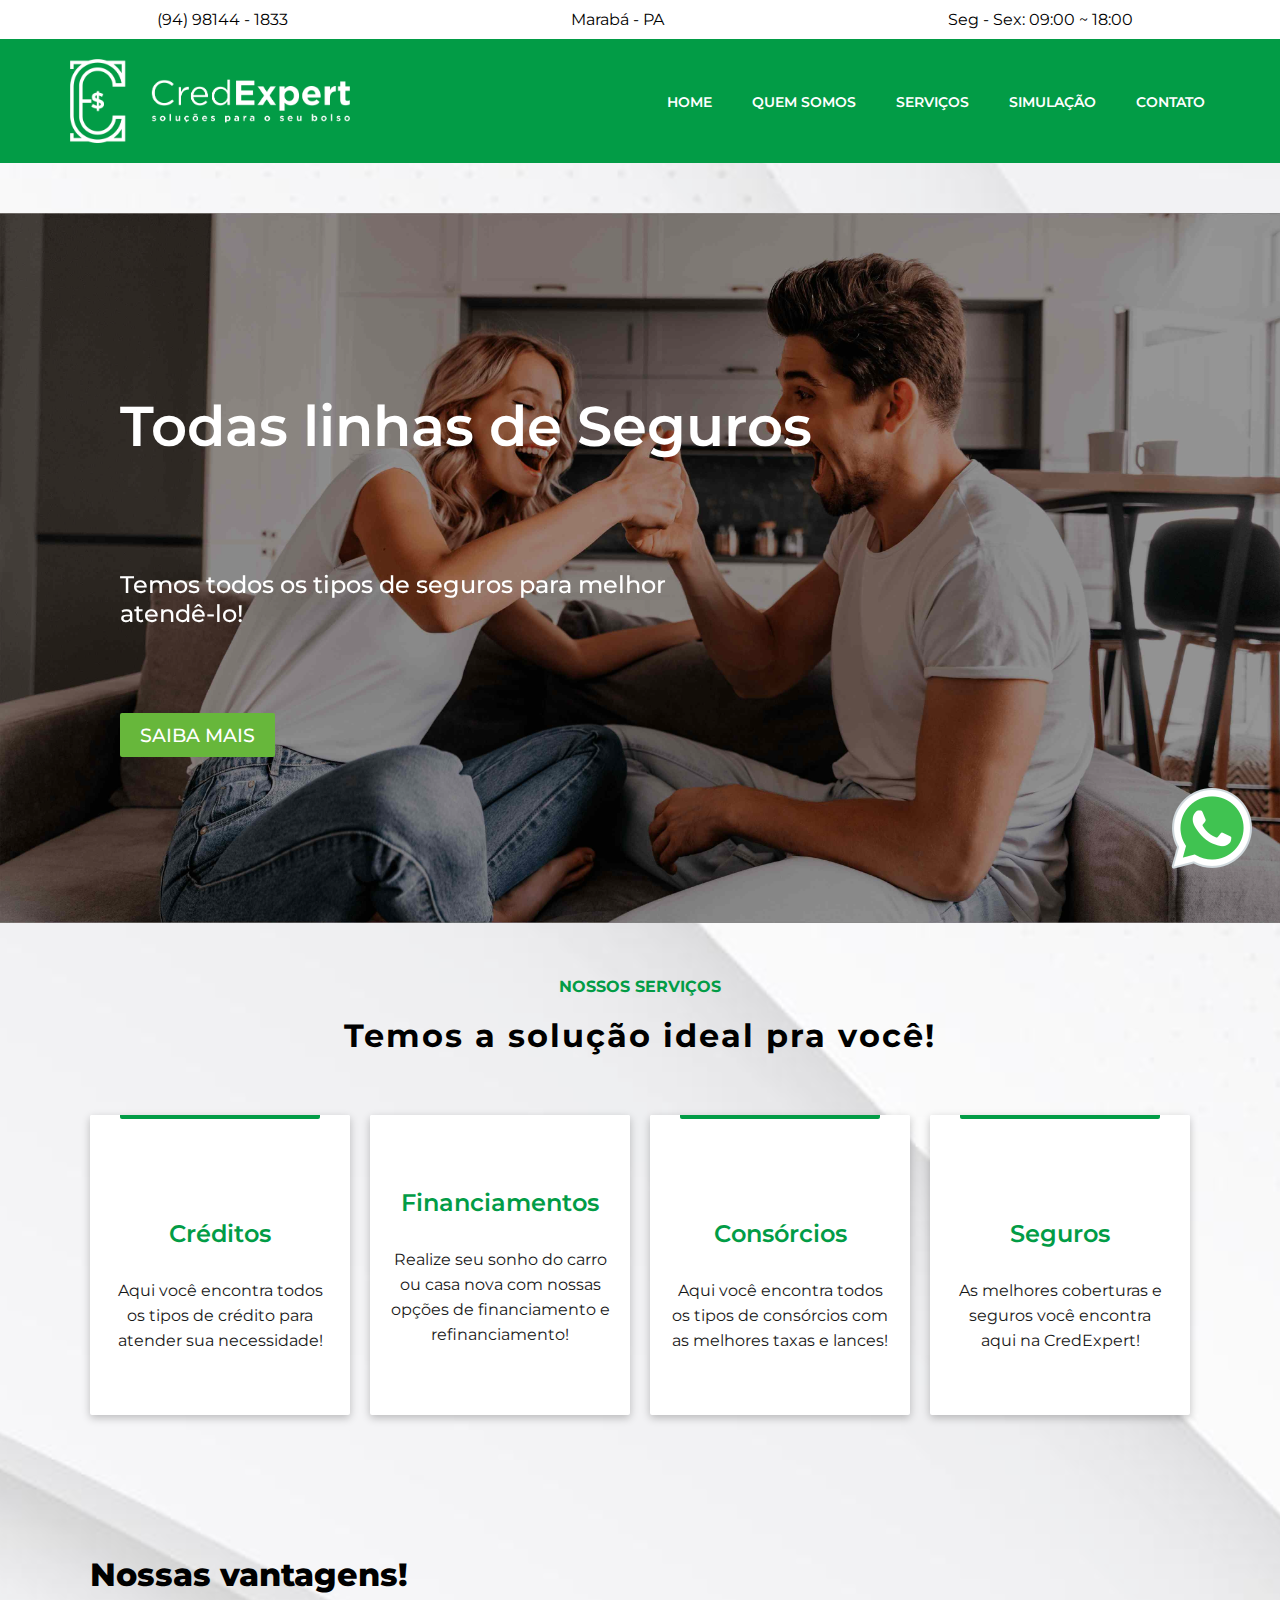
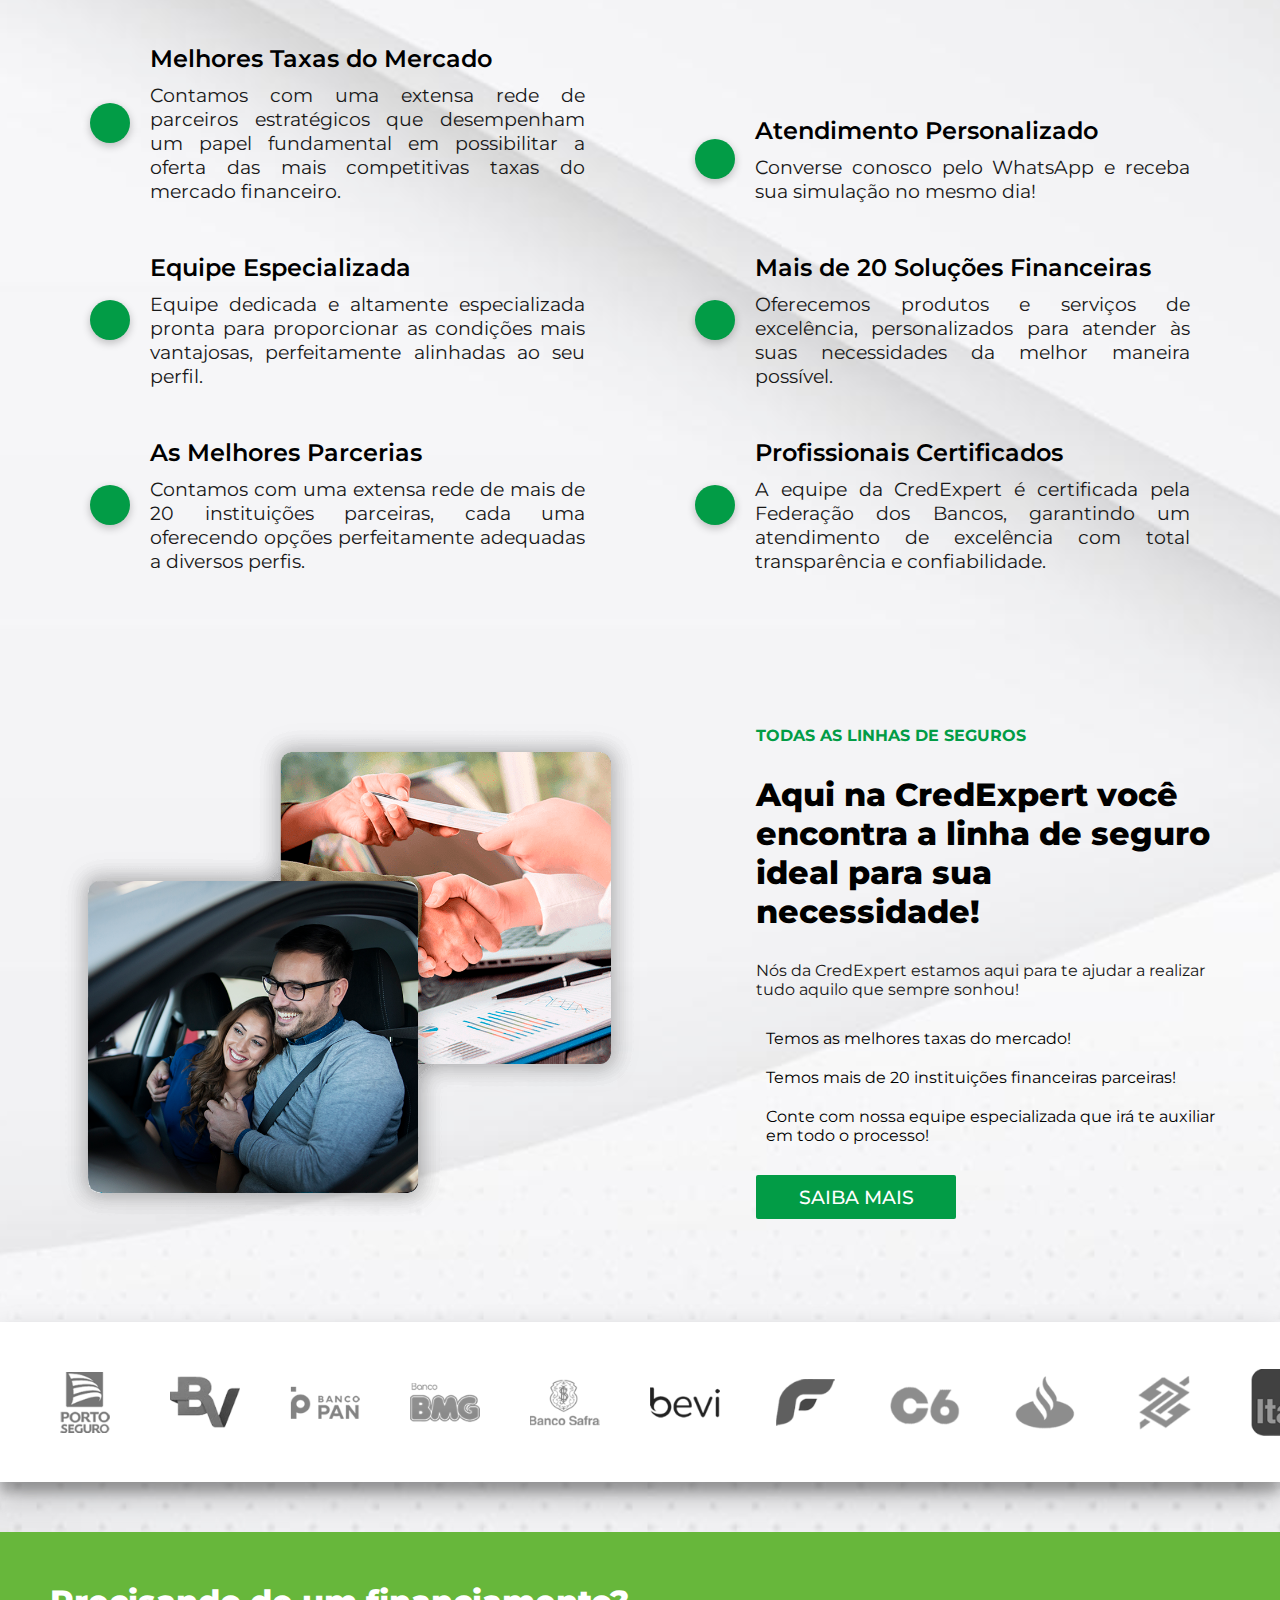
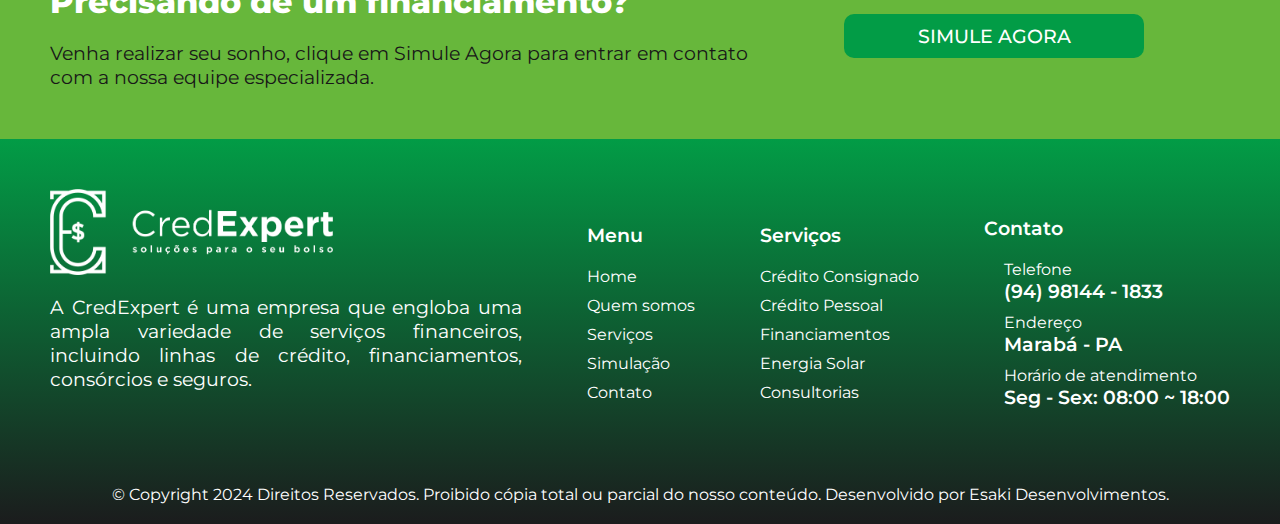
<file: index.html>
<!DOCTYPE html>
<html lang="pt-br">

<head>
    <meta charset="UTF-8">
    <meta name="viewport" content="width=device-width, initial-scale=1.0">
    <link rel="stylesheet" href="https://cdnjs.cloudflare.com/ajax/libs/font-awesome/6.4.2/css/all.min.css"
        integrity="sha512-z3gLpd7yknf1YoNbCzqRKc4qyor8gaKU1qmn+CShxbuBusANI9QpRohGBreCFkKxLhei6S9CQXFEbbKuqLg0DA=="
        crossorigin="anonymous" referrerpolicy="no-referrer" />
    <link rel="preconnect" href="https://fonts.googleapis.com">
    <link rel="preconnect" href="https://fonts.gstatic.com" crossorigin>
    <link rel="shortcut icon" href="assets/apple-touch-icon.png" type="image/x-icon">
    <link href="https://fonts.googleapis.com/css2?family=Montserrat:wght@300;400;500;600;700&display=swap"
        rel="stylesheet">
    <link rel="stylesheet" href="style.css">
    <title>CredExpert - Home</title>
</head>

<body>
    <header class="header header__home">
        <div class="info">
            <div class="informacoes telefone">
                <i class="fa-solid fa-phone"></i>
                <div class="info-content">
                    <span>(94) 98144 - 1833</span>

                </div>
            </div>
            <div class="informacoes endereco">
                <i class="fa-solid fa-location-dot"></i>
                <div class="info-content">
                    <span>Marabá - PA</span>
                </div>
            </div>
            <div class="informacoes horario">
                <i class="fa-solid fa-clock"></i>
                <div class=info-content>
                    <span>Seg - Sex: 09:00 ~ 18:00</span>
                </div>
            </div>
        </div>
        <section class="header__all">
            <div class="header__all-first">
                <div class="menu">
                    <img class="banner" id="logo" src="assets/logo Exp H branco.png" alt="Logo CredExpert">
                    <img id="logomb" src="assets/logo Exp H branco.png" alt="Logo CredExpert">
                    <i id="menu-icon" class="fa-solid fa-bars"></i>
                </div>
                <div class="header__all-second">
                    <ul>
                        <li><a href="index.html">Home</a></li>
                        <li><a href="sobreNos.html">Quem somos</a></li>
                        <li><a href="servicos.html">Serviços</a></li>
                        <li><a href="simulacao.html">Simulação</a></li>
                        <li><a href="contato.html">Contato</a></li>
                    </ul>
                </div>
            </div>

            <div class="menu__bar" id="menu__bar">
                <ul class="menu__bar-content">
                    <i class="fa-solid fa-x" id="close-btn"></i>
                    <li><a href="index.html">Home</a></li>
                    <li><a href="sobreNos.html">Quem somos</a></li>
                    <li><a href="servicos.html">Serviços</a></li>
                    <li><a href="simulacao.html">Simulação</a></li>
                    <li><a href="contato.html">Contato</a></li>
                </ul>
            </div>
        </section>
    </header>

    <main>
        <a id="wpp-btn" href="https://wa.me/94981441833"><img src="assets/wpp-btn.png" alt="botão Whatsapp"></a>
        <a id="wpp-btn-mobile" href="https://wa.me/94981441833"><img src="assets/wpp-btn-mobile.png" alt="botão Whatsapp"></a>
        <div class="carousel-container">
            <div class="carousel">
                <div class="carousel-slide">
                    <h2 id="h2-banner1">Todas linhas de Seguros</h2>
                    <p id="p-banner1">Temos todos os tipos de seguros para melhor atendê-lo!
                    </p>
                    <a href="simulacao.html">Saiba Mais</a>
                    <img src="assets/Banner 1.jpg" alt="Imagem 1">
                </div>
                <div class="carousel-slide">
                    <h2>Consórcios</h2>
                    <p>Temos os melhores consórcios pra realizar o seu sonho!</p>
                    <a href="simulacao.html">Saiba Mais</a>
                    <img src="assets/Banner 2.jpg" alt="Imagem 2">
                </div>
                <div class="carousel-slide">
                    <h2>Crédito Consignado!</h2>
                    <p>Aqui na CredExpert você encontra todas as linhas de Crédito Consignado!</p>
                    <a href="simulacao.html">Saiba Mais</a>
                    <img src="assets/Banner 3.jpg" alt="Imagem 2">
                </div>
            </div>

            <div class="carousel-container-btns">
                <button id="prev-button"><i class="fa-solid fa-angle-left"></i></button>
                <button id="next-button"><i class="fa-solid fa-angle-right"></i></button>
            </div>
        </div>



        <section class="first__section">
            <h3>Nossos serviços</h3>
            <h2>Temos a solução ideal pra você!</h2>

            <div class="first__section-container">
                <div class="content" id="content1">
                    <div id="produto1" class="produto">
                        <h3>Linhas de Crédito:</h3>
                        <ul>
                            <li>Pessoal</li>
                            <li>Consignado</li>
                            <li>Empresarial</li>
                            <li>FGTS</li>
                            <li>INSS</li>
                        </ul>
                        <a class="produto-btn" href="simulacao.html">Saber mais</a>
                        <i class="fa-solid fa-sack-dollar"></i>
                        <span>Créditos</span>
                        <p>Aqui você encontra todos os tipos de crédito para atender sua necessidade!</p>
                        
                    </div>
                </div>

                <div class="content" id="content2">

                    <div id="produto2" class="produto">
                        <h3>Linhas de Financiamento:</h3>
                        <ul>
                            <li>Veicular</li>
                            <li>Imobiliário</li>
                        </ul>
                        <a class="produto-btn" href="simulacao.html">Saber mais</a>
                        <i class="fa-solid fa-house"></i>
                        <span>Financiamentos</span>
                        <p>Realize seu sonho do carro ou casa nova com nossas opções de financiamento e refinanciamento!
                        </p>
                    </div>
                </div>

                <div class="content" id="content3">
                    <div id="produto3" class="produto">
                        <h3>Linhas de Consórcio:</h3>
                        <ul>
                            <li>Veicular</li>
                            <li>Imobiliário</li>
                            <li>Cirurgias</li>
                            <li>Serviços</li>
                            <li>Festas</li>
                        </ul>
                        <a class="produto-btn" href="simulacao.html">Saber mais</a>
                        <i class="fa-solid fa-money-check-dollar"></i>
                        <span>Consórcios</span>
                        <p>Aqui você encontra todos os tipos de consórcios com as melhores taxas e lances! </p>
                    </div>
                </div>

                <div class="content" id="content4">
                    <div id="produto4" class="produto">
                        <h3>Linhas de Seguros:</h3>
                        <ul>
                            <li>Veicular</li>
                            <li>Imobiliário</li>
                            <li>Viagem</li>
                            <li>Empresairal</li>
                            <li>Etc.</li>
                        </ul>
                        <a class="produto-btn" href="simulacao.html">Saber mais</a>
                        <i class="fa-solid fa-lock"></i>
                        <span>Seguros</span>
                        <p>As melhores coberturas e seguros você encontra aqui na CredExpert! </p>
                    </div>
                </div>
            </div>
        </section>

        <section class="fourth__section">
            <div class="fourth__section-content">
                <h2>Nossas vantagens!</h2>
                <div class="fourth__section-content-itens">
                    <i class="fa-solid fa-star"></i>
                    <div class="itens-content">
                        <h3>Melhores Taxas do Mercado</h3>
                        <p>Contamos com uma extensa rede de parceiros estratégicos que desempenham um papel fundamental
                            em possibilitar a oferta das mais competitivas taxas do mercado financeiro.</p>
                    </div>
                </div>
                <div class="fourth__section-content-itens">
                    <i class="fa-solid fa-headset"></i>
                    <div class="itens-content">
                        <h3>Equipe Especializada</h3>
                        <p>Equipe dedicada e altamente especializada pronta para proporcionar as condições mais
                            vantajosas, perfeitamente alinhadas ao seu perfil.</p>
                    </div>
                </div>
                <div class="fourth__section-content-itens">
                    <i class="fa-solid fa-rocket"></i>
                    <div class="itens-content">
                        <h3>As Melhores Parcerias</h3>
                        <p>Contamos com uma extensa rede de mais de 20 instituições parceiras, cada uma oferecendo
                            opções perfeitamente adequadas a diversos perfis.</p>
                    </div>
                </div>
            </div>

            <div class="fourth__section-content">
                <div class="fourth__section-content-itens">
                    <i class="fa-solid fa-phone"></i>
                    <div class="itens-content">
                        <h3>Atendimento Personalizado</h3>
                        <p>Converse conosco pelo WhatsApp e receba sua simulação no mesmo dia!</p>
                    </div>
                </div>
                <div class="fourth__section-content-itens">
                    <i class="fa-solid fa-arrow-up-right-dots"></i>
                    <div class="itens-content">
                        <h3>Mais de 20 Soluções Financeiras</h3>
                        <p>Oferecemos produtos e serviços de excelência, personalizados para atender às suas
                            necessidades da melhor maneira possível.</p>
                    </div>
                </div>
                <div class="fourth__section-content-itens">
                    <i class="fa-regular fa-address-card"></i>
                    <div class="itens-content">
                        <h3>Profissionais Certificados</h3>
                        <p>A equipe da CredExpert é certificada pela Federação dos Bancos, garantindo um
                            atendimento de excelência com total transparência e confiabilidade.</p>
                    </div>
                </div>
            </div>
        </section>

        <section class="second__section">
            <img class="second__section-imagem" src="assets/second section imagem.png" alt="">

            <div class="second__section-conteudo">
                <h3>Todas as linhas de Seguros</h3>
                <h2>Aqui na CredExpert você encontra a linha de seguro ideal para sua necessidade! </h2>
                <p>Nós da CredExpert estamos aqui para te ajudar a realizar tudo aquilo que sempre sonhou! </p>
                <ul>
                    <li>
                        <i class="fa-solid fa-trophy"></i>
                        <p>Temos as melhores taxas do mercado!</p>
                    </li>
                    <li>
                        <i class="fa-solid fa-trophy"></i>
                        <p>Temos mais de 20 instituições financeiras parceiras!</p>
                    </li>
                    <li>
                        <i class="fa-solid fa-trophy"></i>
                        <p>Conte com nossa equipe especializada que irá te auxiliar em todo o processo!</p>
                    </li>
                </ul>

                <a href="simulacao.html">Saiba Mais</a>
            </div>
        </section>

        <section class="third__section" id="third">
            <div class="buttons">
                <button id="btnleft"><i class="fa-solid fa-angle-left"></i></button>
                <button id="btnright"><i class="fa-solid fa-angle-right"></i></button>
            </div>

            <div class="third__section-container" id="third__section-container">

                <div class="scroll-container" id="scroll-container">
                    <img src="assets/bancos/porto.png" alt="">
                    <img src="assets/bancos/bv.png" alt="">
                    <img src="assets/bancos/pan.png" alt="">
                    <img src="assets/bancos/bmg.png" alt="">
                    <img src="assets/bancos/safra.png" alt="">
                    <img src="assets/bancos/bevi.png" alt="">
                    <img src="assets/bancos/facta.png" alt="">
                    <img src="assets/bancos/c6.png" alt="">
                    <img src="assets/bancos/santander.png" alt="">
                    <img src="assets/bancos/bradesco.png" alt="">
                    <img src="assets/bancos/itau.png" alt="">
                    <img src="assets/bancos/banrisul.png" alt="">
                    <img src="assets/bancos/mercantil.png" alt="">
                </div>
            </div>
        </section>



        <section class="fifth__section">
            <div class="fifth__section-all">
                <div class="fifth__section-all-content">
                    <h2>Precisando de um financiamento?</h2>
                    <p>Venha realizar seu sonho, clique em Simule Agora para entrar em contato com a nossa equipe
                        especializada.</p>
                </div>
                <div class="fifth__section-all-link"><a href="simulacao.html">Simule agora</a></div>
            </div>
        </section>
    </main>

    <footer id="footer">
        <div class="footer__content">
            <div class="footer__logo">
                <img src="assets/logo Exp H branco.png" alt="Logo CredExpert">
                <p>A CredExpert é uma empresa que engloba uma ampla variedade de serviços financeiros,
                    incluindo
                    linhas de crédito, financiamentos, consórcios e seguros.
                    <br><br>
                </p>
                <div class="icons">
                    <a target="_blank" href="@"><i class="fa-brands fa-instagram"></i></a>
                    <a target="_blank" href="@"><i class="fa-brands fa-facebook"></i></a>
                </div>
            </div>
            <div class="footer__menu footer__itens">
                <span>Menu</span>
                <ul>
                    <li><a href="index.html">Home</a></li>
                    <li><a href="sobreNos.html">Quem somos</a></li>
                    <li><a href="servicos.html">Serviços</a></li>
                    <li><a href="simulacao.html">Simulação</a></li>
                    <li><a href="contato.html">Contato</a></li>
                </ul>
            </div>
            <div class="footer__servicos footer__itens">
                <span>Serviços</span>
                <ul>
                    <li><a href="simulacao.html">Crédito Consignado</a></li>
                    <li><a href="simulacao.html">Crédito Pessoal</a></li>
                    <li><a href="simulacao.html">Financiamentos</a></li>
                    <li><a href="simulacao.html">Energia Solar</a></li>
                    <li><a href="simulacao.html">Consultorias</a></li>
                </ul>
            </div>
            <div class="footer__contato footer__itens">
                <span>Contato</span>
                <ul>
                    <li>
                        <i class="fa-solid fa-phone"></i>
                        <div>
                            <p>Telefone</p>
                            <span>(94) 98144 - 1833</span>
                        </div>
                    </li>
                    <li>
                        <i class="fa-solid fa-location-dot"></i>
                        <div>
                            <p>Endereço</p>
                            <span>Marabá - PA</span>
                        </div>
                    </li>
                    <li>
                        <i class="fa-solid fa-clock"></i>
                        <div>
                            <p>Horário de atendimento</p>
                            <span>Seg - Sex: 08:00 ~ 18:00</span>
                        </div>
                    </li>
                </ul>
            </div>
        </div>

        <span class="copy"> &copy; Copyright 2024 Direitos Reservados. Proibido cópia total ou parcial do nosso
            conteúdo.
            Desenvolvido por Esaki Desenvolvimentos.</span>
    </footer>


    <script src="slide.js"></script>
    <script src="menuBar.js"></script>
    <script src="script.js"></script>
    <script src="firstSection.js"></script>
    <script src="bancos.js"></script>
</body>

</html>
</file>
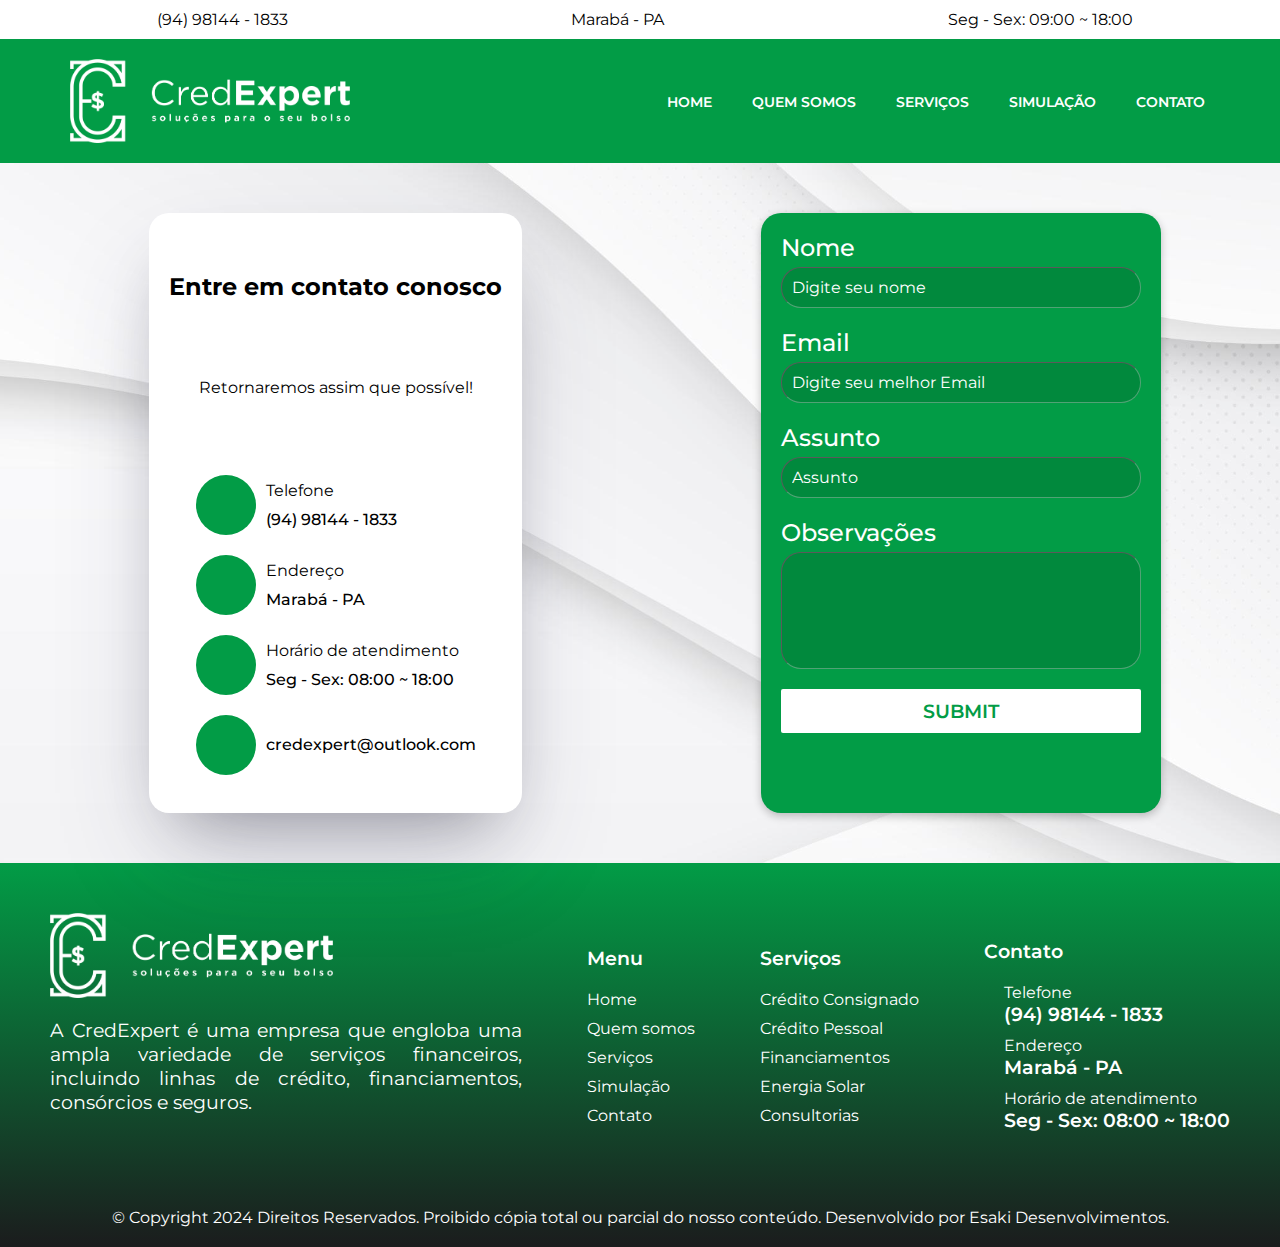
<file: contato.html>
<!DOCTYPE html>
<html lang="pt-br">

<head>
    <meta charset="UTF-8">
    <meta name="viewport" content="width=device-width, initial-scale=1.0">
    <link rel="stylesheet" href="https://cdnjs.cloudflare.com/ajax/libs/font-awesome/6.4.2/css/all.min.css"
        integrity="sha512-z3gLpd7yknf1YoNbCzqRKc4qyor8gaKU1qmn+CShxbuBusANI9QpRohGBreCFkKxLhei6S9CQXFEbbKuqLg0DA=="
        crossorigin="anonymous" referrerpolicy="no-referrer" />
    <link rel="preconnect" href="https://fonts.googleapis.com">
    <link rel="preconnect" href="https://fonts.gstatic.com" crossorigin>
    <link rel="shortcut icon" href="assets/apple-touch-icon.png" type="image/x-icon">
    <link href="https://fonts.googleapis.com/css2?family=Montserrat:wght@300;400;500;600;700&display=swap"
        rel="stylesheet">
    <link rel="stylesheet" href="style.css">
    <title>CredExpert - Contato</title>
</head>

<body>
    <header class="header header__home">
        <div class="info">
            <div class="informacoes telefone">
                <i class="fa-solid fa-phone"></i>
                <div class="info-content">
                    <span>(94) 98144 - 1833</span>

                </div>
            </div>
            <div class="informacoes endereco">
                <i class="fa-solid fa-location-dot"></i>
                <div class="info-content">
                    <span>Marabá - PA</span>
                </div>
            </div>
            <div class="informacoes horario">
                <i class="fa-solid fa-clock"></i>
                <div class=info-content>
                    <span>Seg - Sex: 09:00 ~ 18:00</span>
                </div>
            </div>
        </div>
        <section class="header__all">
            <div class="header__all-first">
                <div class="menu">
                    <img class="banner" id="logo" src="assets/logo Exp H branco.png" alt="Logo CredExpert">
                    <img id="logomb" src="assets/logo Exp H branco.png" alt="Logo CredExpert">
                    <i id="menu-icon" class="fa-solid fa-bars"></i>
                </div>
                <div class="header__all-second">
                    <ul>
                        <li><a href="index.html">Home</a></li>
                        <li><a href="sobreNos.html">Quem somos</a></li>
                        <li><a href="servicos.html">Serviços</a></li>
                        <li><a href="simulacao.html">Simulação</a></li>
                        <li><a href="contato.html">Contato</a></li>
                    </ul>
                </div>
            </div>

            <div class="menu__bar" id="menu__bar">
                <ul class="menu__bar-content">
                    <i class="fa-solid fa-x" id="close-btn"></i>
                    <li><a href="index.html">Home</a></li>
                    <li><a href="sobreNos.html">Quem somos</a></li>
                    <li><a href="servicos.html">Serviços</a></li>
                    <li><a href="simulacao.html">Simulação</a></li>
                    <li><a href="contato.html">Contato</a></li>
                </ul>
            </div>
        </section>
    </header>

    <section class="section__contato">
        <div class="contato">
            <h1>Entre em contato conosco</h1>
            <p>Retornaremos assim que possível!</p>
            <div class="info">
                <div class="informacoes telefone">
                    <i class="fa-solid fa-phone"></i>
                    <div class="info-content">
                        <p>Telefone</p>
                        <span>(94) 98144 - 1833</span>
                    </div>
                </div>
                <div class="informacoes endereco">
                    <i class="fa-solid fa-location-dot"></i>
                    <div class="info-content">
                        <p>Endereço</p>
                        <span>Marabá - PA</span>
                    </div>
                </div>
                <div class="informacoes horario">
                    <i class="fa-solid fa-clock"></i>
                    <div class="info-content">
                        <p>Horário de atendimento</p>
                        <span>Seg - Sex: 08:00 ~ 18:00</span>
                    </div>
                </div>
                <div class="informacoes horario">
                    <i class="fa-solid fa-envelope" style="color: #ffffff;"></i>
                    <div class="info-content">
                        <span>credexpert@outlook.com</span>
                    </div>
                </div>
            </div>
        </div>
        <div class="form">
            <div class="itens">
                <label for="nome">Nome</label>
                <input id="nome" type="text" name="nome" placeholder="Digite seu nome" required>
            </div>

            <div class="itens">
                <label for="email">Email</label>
                <input id="email" type="email" name="email" placeholder="Digite seu melhor Email" required>
            </div>

            <div class="itens">
                <label for="assunto">Assunto</label>
                <input id="assunto" type="text" name="assunto" placeholder="Assunto" required>
            </div>

            <div class="itens">
                <label for="texto">Observações</label>
                <textarea name="texto" id="texto" cols="30" rows="5"></textarea>
            </div>

            <input id="enviar" class="btn-enviar" type="submit" name="enviar" placeholder="Enviar">
        </div>

    </section>

    <footer id="footer">
        <div class="footer__content">
            <div class="footer__logo">
                <img src="assets/logo Exp H branco.png" alt="Logo CredExpert">
                <p>A CredExpert é uma empresa que engloba uma ampla variedade de serviços financeiros,
                    incluindo
                    linhas de crédito, financiamentos, consórcios e seguros.
                    <br><br>
                </p>
                <div class="icons">
                    <a target="_blank" href="@"><i class="fa-brands fa-instagram"></i></a>
                    <a target="_blank" href="@"><i class="fa-brands fa-facebook"></i></a>
                </div>
            </div>
            <div class="footer__menu footer__itens">
                <span>Menu</span>
                <ul>
                    <li><a href="index.html">Home</a></li>
                    <li><a href="sobreNos.html">Quem somos</a></li>
                    <li><a href="servicos.html">Serviços</a></li>
                    <li><a href="simulacao.html">Simulação</a></li>
                    <li><a href="contato.html">Contato</a></li>
                </ul>
            </div>
            <div class="footer__servicos footer__itens">
                <span>Serviços</span>
                <ul>
                    <li><a href="simulacao.html">Crédito Consignado</a></li>
                    <li><a href="simulacao.html">Crédito Pessoal</a></li>
                    <li><a href="simulacao.html">Financiamentos</a></li>
                    <li><a href="simulacao.html">Energia Solar</a></li>
                    <li><a href="simulacao.html">Consultorias</a></li>
                </ul>
            </div>
            <div class="footer__contato footer__itens">
                <span>Contato</span>
                <ul>
                    <li>
                        <i class="fa-solid fa-phone"></i>
                        <div>
                            <p>Telefone</p>
                            <span>(94) 98144 - 1833</span>
                        </div>
                    </li>
                    <li>
                        <i class="fa-solid fa-location-dot"></i>
                        <div>
                            <p>Endereço</p>
                            <span>Marabá - PA</span>
                        </div>
                    </li>
                    <li>
                        <i class="fa-solid fa-clock"></i>
                        <div>
                            <p>Horário de atendimento</p>
                            <span>Seg - Sex: 08:00 ~ 18:00</span>
                        </div>
                    </li>
                </ul>
            </div>
        </div>

        <span class="copy"> &copy; Copyright 2024 Direitos Reservados. Proibido cópia total ou parcial do nosso
            conteúdo.
            Desenvolvido por Esaki Desenvolvimentos.</span>
    </footer>

    <script src="menuBar.js"></script>
    <script src="contato.js"></script>
</body>

</html>
</file>
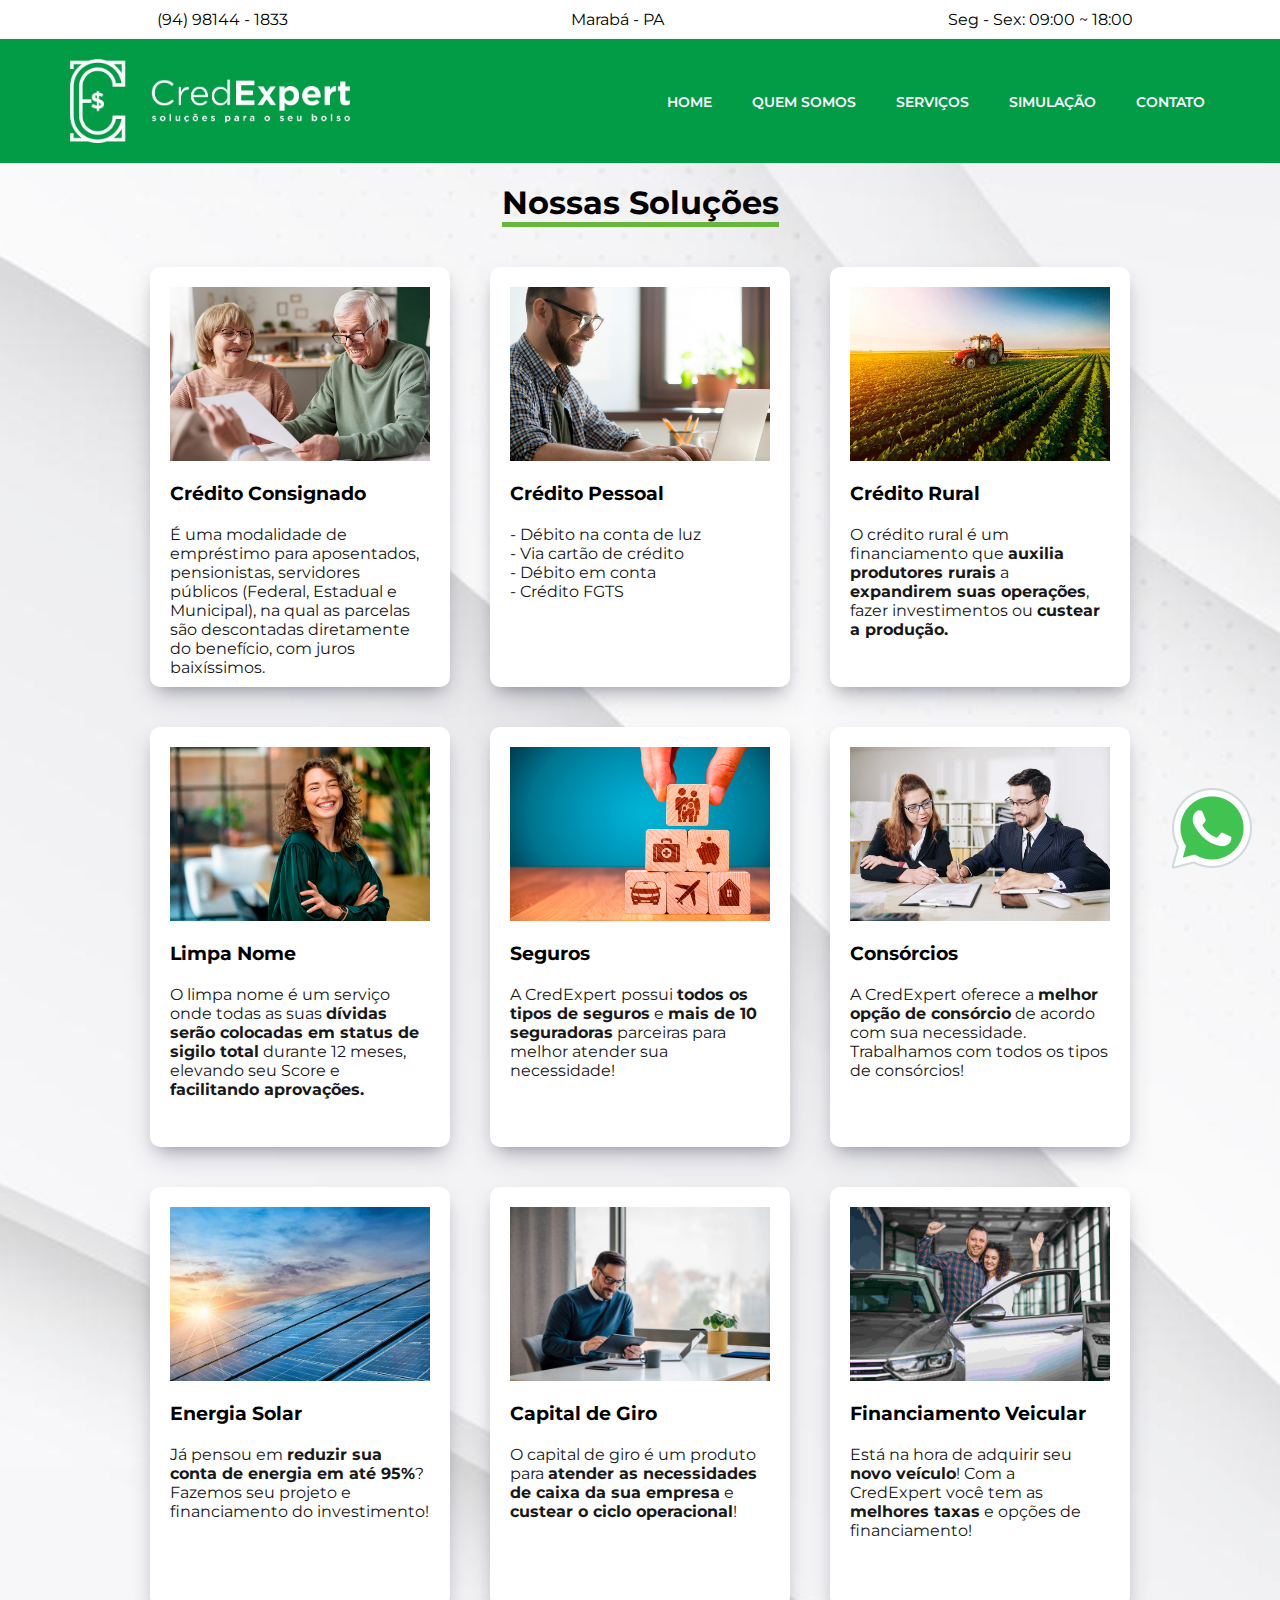
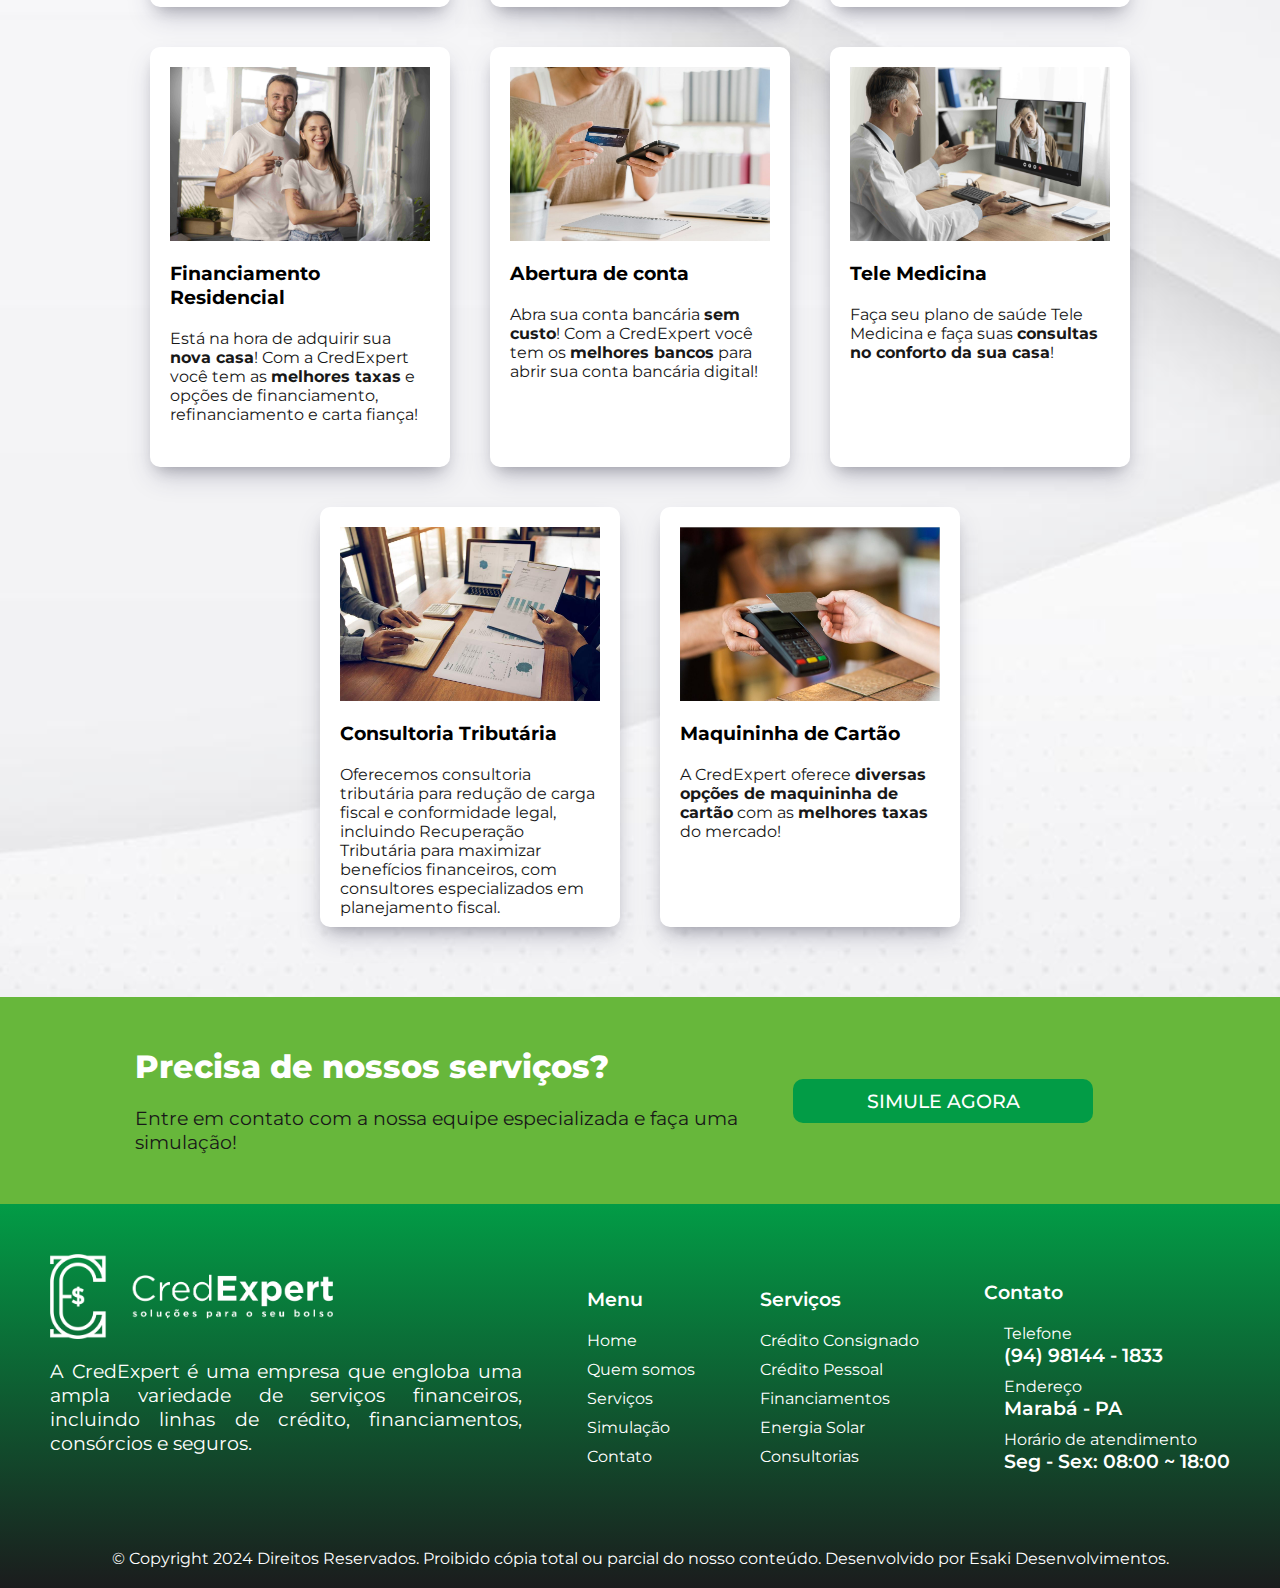
<file: servicos.html>
<!DOCTYPE html>
<html lang="pt-br">

<head>
    <meta charset="UTF-8">
    <meta name="viewport" content="width=device-width, initial-scale=1.0">
    <link rel="stylesheet" href="https://cdnjs.cloudflare.com/ajax/libs/font-awesome/6.4.2/css/all.min.css"
        integrity="sha512-z3gLpd7yknf1YoNbCzqRKc4qyor8gaKU1qmn+CShxbuBusANI9QpRohGBreCFkKxLhei6S9CQXFEbbKuqLg0DA=="
        crossorigin="anonymous" referrerpolicy="no-referrer" />
    <link rel="preconnect" href="https://fonts.googleapis.com">
    <link rel="preconnect" href="https://fonts.gstatic.com" crossorigin>
    <link rel="shortcut icon" href="assets/apple-touch-icon.png" type="image/x-icon">
    <link href="https://fonts.googleapis.com/css2?family=Montserrat:wght@300;400;500;600;700&display=swap"
        rel="stylesheet">
    <link rel="stylesheet" href="style.css">
    <title>CredExpert - Serviços</title>
</head>

<body>
    <header class="header header__home">
        <div class="info">
            <div class="informacoes telefone">
                <i class="fa-solid fa-phone"></i>
                <div class="info-content">
                    <span>(94) 98144 - 1833</span>

                </div>
            </div>
            <div class="informacoes endereco">
                <i class="fa-solid fa-location-dot"></i>
                <div class="info-content">
                    <span>Marabá - PA</span>
                </div>
            </div>
            <div class="informacoes horario">
                <i class="fa-solid fa-clock"></i>
                <div class=info-content>
                    <span>Seg - Sex: 09:00 ~ 18:00</span>
                </div>
            </div>
        </div>
        <section class="header__all">
            <div class="header__all-first">
                <div class="menu">
                    <img class="banner" id="logo" src="assets/logo Exp H branco.png" alt="Logo CredExpert">
                    <img id="logomb" src="assets/logo Exp H branco.png" alt="Logo CredExpert">
                    <i id="menu-icon" class="fa-solid fa-bars"></i>
                </div>
                <div class="header__all-second">
                    <ul>
                        <li><a href="index.html">Home</a></li>
                        <li><a href="sobreNos.html">Quem somos</a></li>
                        <li><a href="servicos.html">Serviços</a></li>
                        <li><a href="simulacao.html">Simulação</a></li>
                        <li><a href="contato.html">Contato</a></li>
                    </ul>
                </div>
            </div>

            <div class="menu__bar" id="menu__bar">
                <ul class="menu__bar-content">
                    <i class="fa-solid fa-x" id="close-btn"></i>
                    <li><a href="index.html">Home</a></li>
                    <li><a href="sobreNos.html">Quem somos</a></li>
                    <li><a href="servicos.html">Serviços</a></li>
                    <li><a href="simulacao.html">Simulação</a></li>
                    <li><a href="contato.html">Contato</a></li>
                </ul>
            </div>
        </section>
    </header>

    <main id="main-servicos">
        <a id="wpp-btn" href="https://wa.me/94981441833"><img src="assets/wpp-btn.png" alt="botão Whatsapp"></a>
        <a id="wpp-btn-mobile" href="https://wa.me/94981441833"><img src="assets/wpp-btn-mobile.png" alt="botão Whatsapp"></a>
        <h1>Nossas Soluções</h1>

        <div class="servicos">
            <!-- servico.js -->
        </div>

        <section class="fifth__section">
            <div class="fifth__section-all">
                <div class="fifth__section-all-content">
                    <h2>Precisa de nossos serviços?</h2>
                    <p>Entre em contato com a nossa equipe
                        especializada e faça uma simulação!</p>
                </div>
                <div class="fifth__section-all-link"><a href="simulacao.html">Simule agora</a></div>
            </div>
        </section>
    </main>

    <footer id="footer">
        <div class="footer__content">
            <div class="footer__logo">
                <img src="assets/logo Exp H branco.png" alt="Logo CredExpert">
                <p>A CredExpert é uma empresa que engloba uma ampla variedade de serviços financeiros,
                    incluindo
                    linhas de crédito, financiamentos, consórcios e seguros.
                    <br><br>
                </p>
                <div class="icons">
                    <a target="_blank" href="@"><i class="fa-brands fa-instagram"></i></a>
                    <a target="_blank" href="@"><i class="fa-brands fa-facebook"></i></a>
                </div>
            </div>
            <div class="footer__menu footer__itens">
                <span>Menu</span>
                <ul>
                    <li><a href="index.html">Home</a></li>
                    <li><a href="sobreNos.html">Quem somos</a></li>
                    <li><a href="servicos.html">Serviços</a></li>
                    <li><a href="simulacao.html">Simulação</a></li>
                    <li><a href="contato.html">Contato</a></li>
                </ul>
            </div>
            <div class="footer__servicos footer__itens">
                <span>Serviços</span>
                <ul>
                    <li><a href="simulacao.html">Crédito Consignado</a></li>
                    <li><a href="simulacao.html">Crédito Pessoal</a></li>
                    <li><a href="simulacao.html">Financiamentos</a></li>
                    <li><a href="simulacao.html">Energia Solar</a></li>
                    <li><a href="simulacao.html">Consultorias</a></li>
                </ul>
            </div>
            <div class="footer__contato footer__itens">
                <span>Contato</span>
                <ul>
                    <li>
                        <i class="fa-solid fa-phone"></i>
                        <div>
                            <p>Telefone</p>
                            <span>(94) 98144 - 1833</span>
                        </div>
                    </li>
                    <li>
                        <i class="fa-solid fa-location-dot"></i>
                        <div>
                            <p>Endereço</p>
                            <span>Marabá - PA</span>
                        </div>
                    </li>
                    <li>
                        <i class="fa-solid fa-clock"></i>
                        <div>
                            <p>Horário de atendimento</p>
                            <span>Seg - Sex: 08:00 ~ 18:00</span>
                        </div>
                    </li>
                </ul>
            </div>
        </div>

        <span class="copy"> &copy; Copyright 2024 Direitos Reservados. Proibido cópia total ou parcial do nosso
            conteúdo.
            Desenvolvido por Esaki Desenvolvimentos.</span>
    </footer>



    <script src="servicos.js"></script>
    <script src="menuBar.js"></script>
</body>

</html>
</file>
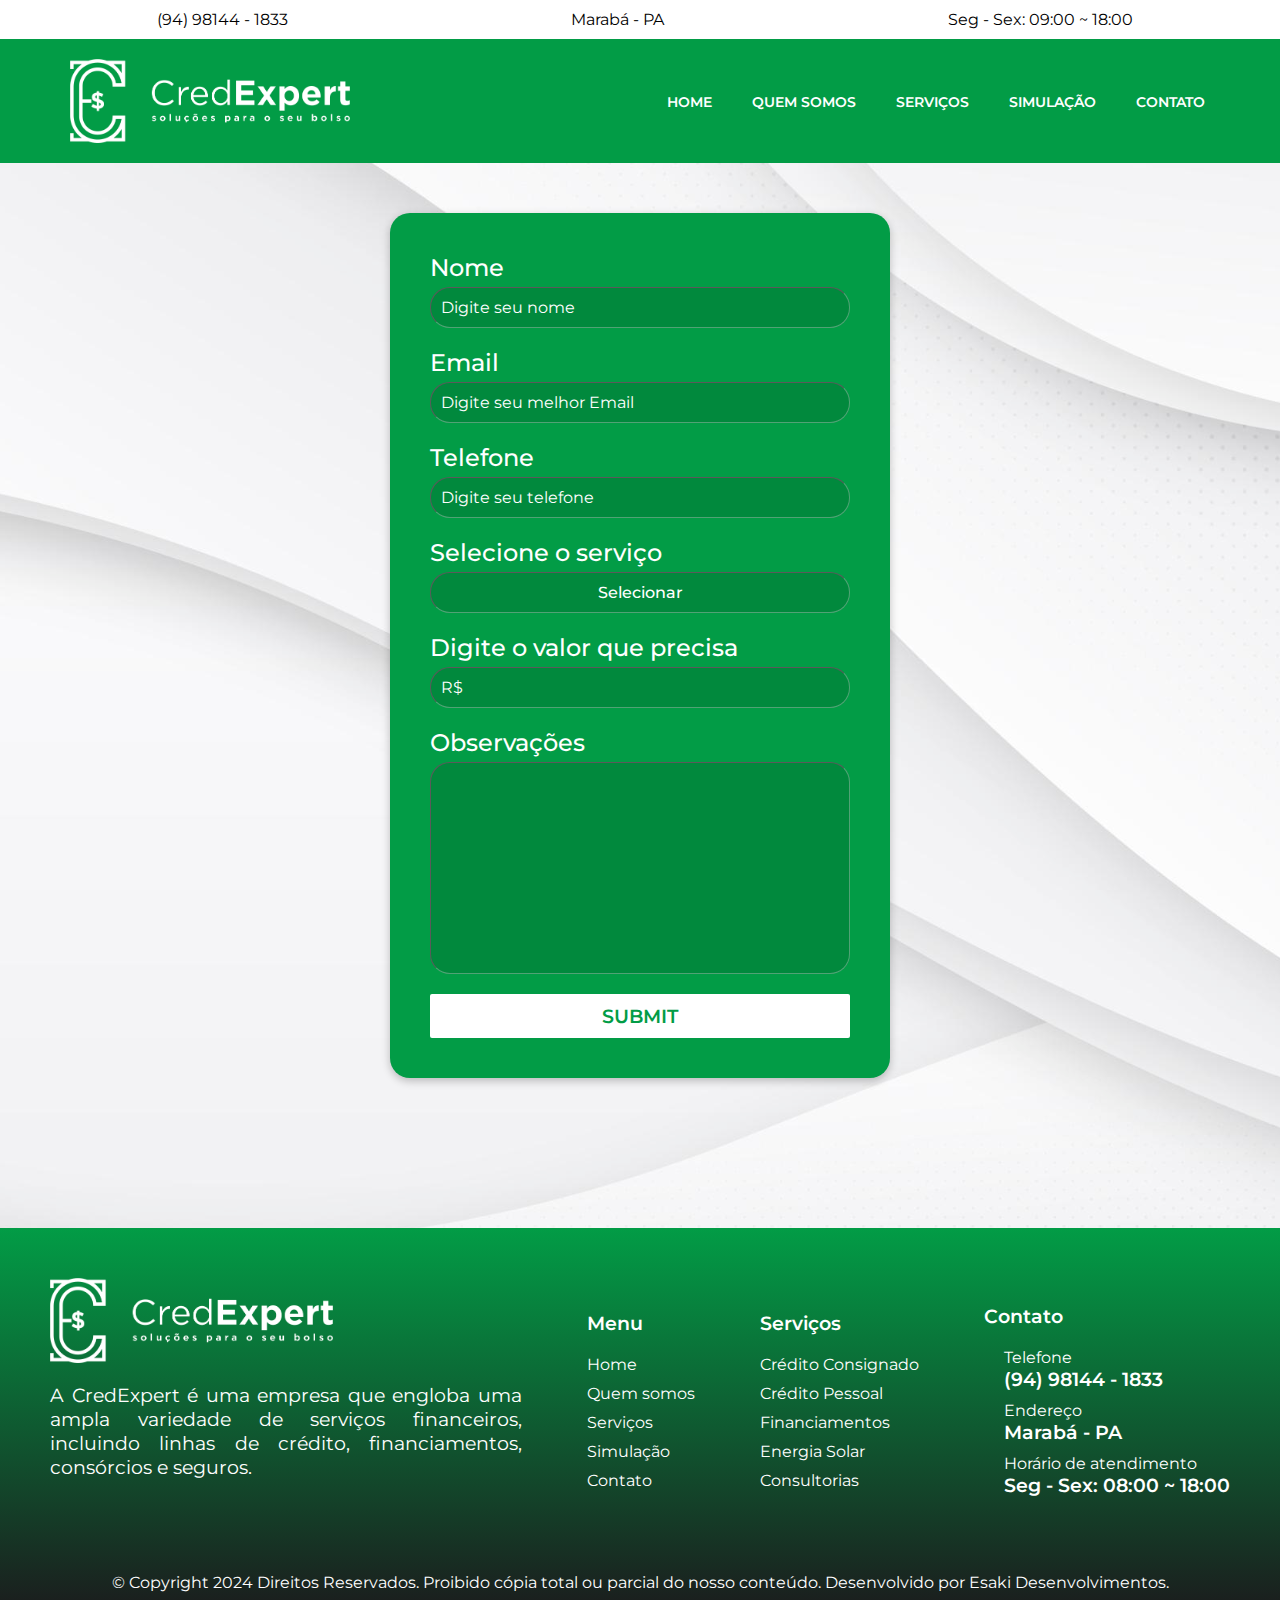
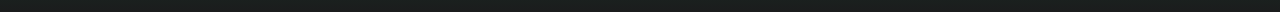
<file: simulacao.html>
<!DOCTYPE html>
<html lang="pt-br">

<head>
    <meta charset="UTF-8">
    <meta name="viewport" content="width=device-width, initial-scale=1.0">
    <link rel="stylesheet" href="https://cdnjs.cloudflare.com/ajax/libs/font-awesome/6.4.2/css/all.min.css"
        integrity="sha512-z3gLpd7yknf1YoNbCzqRKc4qyor8gaKU1qmn+CShxbuBusANI9QpRohGBreCFkKxLhei6S9CQXFEbbKuqLg0DA=="
        crossorigin="anonymous" referrerpolicy="no-referrer" />
    <link rel="preconnect" href="https://fonts.googleapis.com">
    <link rel="preconnect" href="https://fonts.gstatic.com" crossorigin>
    <link rel="shortcut icon" href="assets/apple-touch-icon.png" type="image/x-icon">
    <link href="https://fonts.googleapis.com/css2?family=Montserrat:wght@300;400;500;600;700&display=swap"
        rel="stylesheet">
    <link rel="stylesheet" href="style.css">
    <title>HCI - Simulação</title>
</head>

<body>
    <header class="header header__home">
        <div class="info">
            <div class="informacoes telefone">
                <i class="fa-solid fa-phone"></i>
                <div class="info-content">
                    <span>(94) 98144 - 1833</span>

                </div>
            </div>
            <div class="informacoes endereco">
                <i class="fa-solid fa-location-dot"></i>
                <div class="info-content">
                    <span>Marabá - PA</span>
                </div>
            </div>
            <div class="informacoes horario">
                <i class="fa-solid fa-clock"></i>
                <div class=info-content>
                    <span>Seg - Sex: 09:00 ~ 18:00</span>
                </div>
            </div>
        </div>
        <section class="header__all">
            <div class="header__all-first">
                <div class="menu">
                    <img class="banner" id="logo" src="assets/logo Exp H branco.png" alt="Logo CredExpert">
                    <img id="logomb" src="assets/logo Exp H branco.png" alt="Logo CredExpert">
                    <i id="menu-icon" class="fa-solid fa-bars"></i>
                </div>
                <div class="header__all-second">
                    <ul>
                        <li><a href="index.html">Home</a></li>
                        <li><a href="sobreNos.html">Quem somos</a></li>
                        <li><a href="servicos.html">Serviços</a></li>
                        <li><a href="simulacao.html">Simulação</a></li>
                        <li><a href="contato.html">Contato</a></li>
                    </ul>
                </div>
            </div>

            <div class="menu__bar" id="menu__bar">
                <ul class="menu__bar-content">
                    <i class="fa-solid fa-x" id="close-btn"></i>
                    <li><a href="index.html">Home</a></li>
                    <li><a href="sobreNos.html">Quem somos</a></li>
                    <li><a href="servicos.html">Serviços</a></li>
                    <li><a href="simulacao.html">Simulação</a></li>
                    <li><a href="contato.html">Contato</a></li>
                </ul>
            </div>
        </section>
    </header>

    <main class="main__simulacao">
        <section class="form">
            <div class="itens">
                <label for="nome">Nome</label>
                <input id="nome" type="text" name="nome" placeholder="Digite seu nome" required>
            </div>

            <div class="itens">
                <label for="email">Email</label>
                <input id="email" type="email" name="email" placeholder="Digite seu melhor Email" required>
            </div>

            <div class="itens">
                <label for="telefone">Telefone</label>
                <input id="telefone" type="tel" name="telefone" placeholder="Digite seu telefone" required>
            </div>

            <div class="itens">
                <label for="servico">Selecione o serviço</label>
                <button id="btn-selecionar">Selecionar</button>
            </div>

            <div class="servicos" id="servicos">
                <button class="botao-servicos" value="consignado">Crédito Consignado</button>
                <button class="botao-servicos" value="consignado">Saque FGTS</button>
                <button class="botao-servicos" value="pessoal">Crédito Pessoal</button>
                <button class="botao-servicos" value="rural">Crédito Rural</button>
                <button class="botao-servicos" value="limpaNome">Limpa nome</button>
                <button class="botao-servicos" value="seguro">Seguros</button>
                <button class="botao-servicos" value="consorcio">Consórcios</button>
                <button class="botao-servicos" value="solar">Energia solar</button>
                <button class="botao-servicos" value="giro">Capital de giro</button>
                <button class="botao-servicos" value="veiculo">Financiamento veicular</button>
                <button class="botao-servicos" value="reveicular">Refinanciamento veicular</button>
                <button class="botao-servicos" value="residencia">Financiamento residencial</button>
                <button class="botao-servicos" value="reresidencia">Refinanciamento residencial</button>
                <button class="botao-servicos" value="reresidencia">Tele medicina</button>
                <button class="botao-servicos" value="reresidencia">Carta fiança</button>
                <button class="botao-servicos" value="reresidencia">Consultoria tributária</button>
                <button class="botao-servicos" value="reresidencia">Consultoria empresarial</button>
            </div>

            <div class="itens">
                <label for="valor">Digite o valor que precisa</label>
                <input id="valor" value="R$" type="tel" name="valor">
            </div>

            <div class="itens">
                <label for="texto">Observações</label>
                <textarea name="texto" id="texto" cols="30" rows="10"></textarea>
            </div>

            <input id="enviar" class="btn-enviar" type="submit" name="enviar" placeholder="Enviar">
        </section>
    </main>

    <footer id="footer">
        <div class="footer__content">
            <div class="footer__logo">
                <img src="assets/logo Exp H branco.png" alt="Logo CredExpert">
                <p>A CredExpert é uma empresa que engloba uma ampla variedade de serviços financeiros,
                    incluindo
                    linhas de crédito, financiamentos, consórcios e seguros.
                    <br><br>
                </p>
                <div class="icons">
                    <a target="_blank" href="@"><i class="fa-brands fa-instagram"></i></a>
                    <a target="_blank" href="@"><i class="fa-brands fa-facebook"></i></a>
                </div>
            </div>
            <div class="footer__menu footer__itens">
                <span>Menu</span>
                <ul>
                    <li><a href="index.html">Home</a></li>
                    <li><a href="sobreNos.html">Quem somos</a></li>
                    <li><a href="servicos.html">Serviços</a></li>
                    <li><a href="simulacao.html">Simulação</a></li>
                    <li><a href="contato.html">Contato</a></li>
                </ul>
            </div>
            <div class="footer__servicos footer__itens">
                <span>Serviços</span>
                <ul>
                    <li><a href="simulacao.html">Crédito Consignado</a></li>
                    <li><a href="simulacao.html">Crédito Pessoal</a></li>
                    <li><a href="simulacao.html">Financiamentos</a></li>
                    <li><a href="simulacao.html">Energia Solar</a></li>
                    <li><a href="simulacao.html">Consultorias</a></li>
                </ul>
            </div>
            <div class="footer__contato footer__itens">
                <span>Contato</span>
                <ul>
                    <li>
                        <i class="fa-solid fa-phone"></i>
                        <div>
                            <p>Telefone</p>
                            <span>(94) 98144 - 1833</span>
                        </div>
                    </li>
                    <li>
                        <i class="fa-solid fa-location-dot"></i>
                        <div>
                            <p>Endereço</p>
                            <span>Marabá - PA</span>
                        </div>
                    </li>
                    <li>
                        <i class="fa-solid fa-clock"></i>
                        <div>
                            <p>Horário de atendimento</p>
                            <span>Seg - Sex: 08:00 ~ 18:00</span>
                        </div>
                    </li>
                </ul>
            </div>
        </div>

        <span class="copy"> &copy; Copyright 2024 Direitos Reservados. Proibido cópia total ou parcial do nosso
            conteúdo.
            Desenvolvido por Esaki Desenvolvimentos.</span>
    </footer>



    <script src="menuBar.js"></script>
    <script src="simulacao.js"></script>
</body>

</html>
</file>
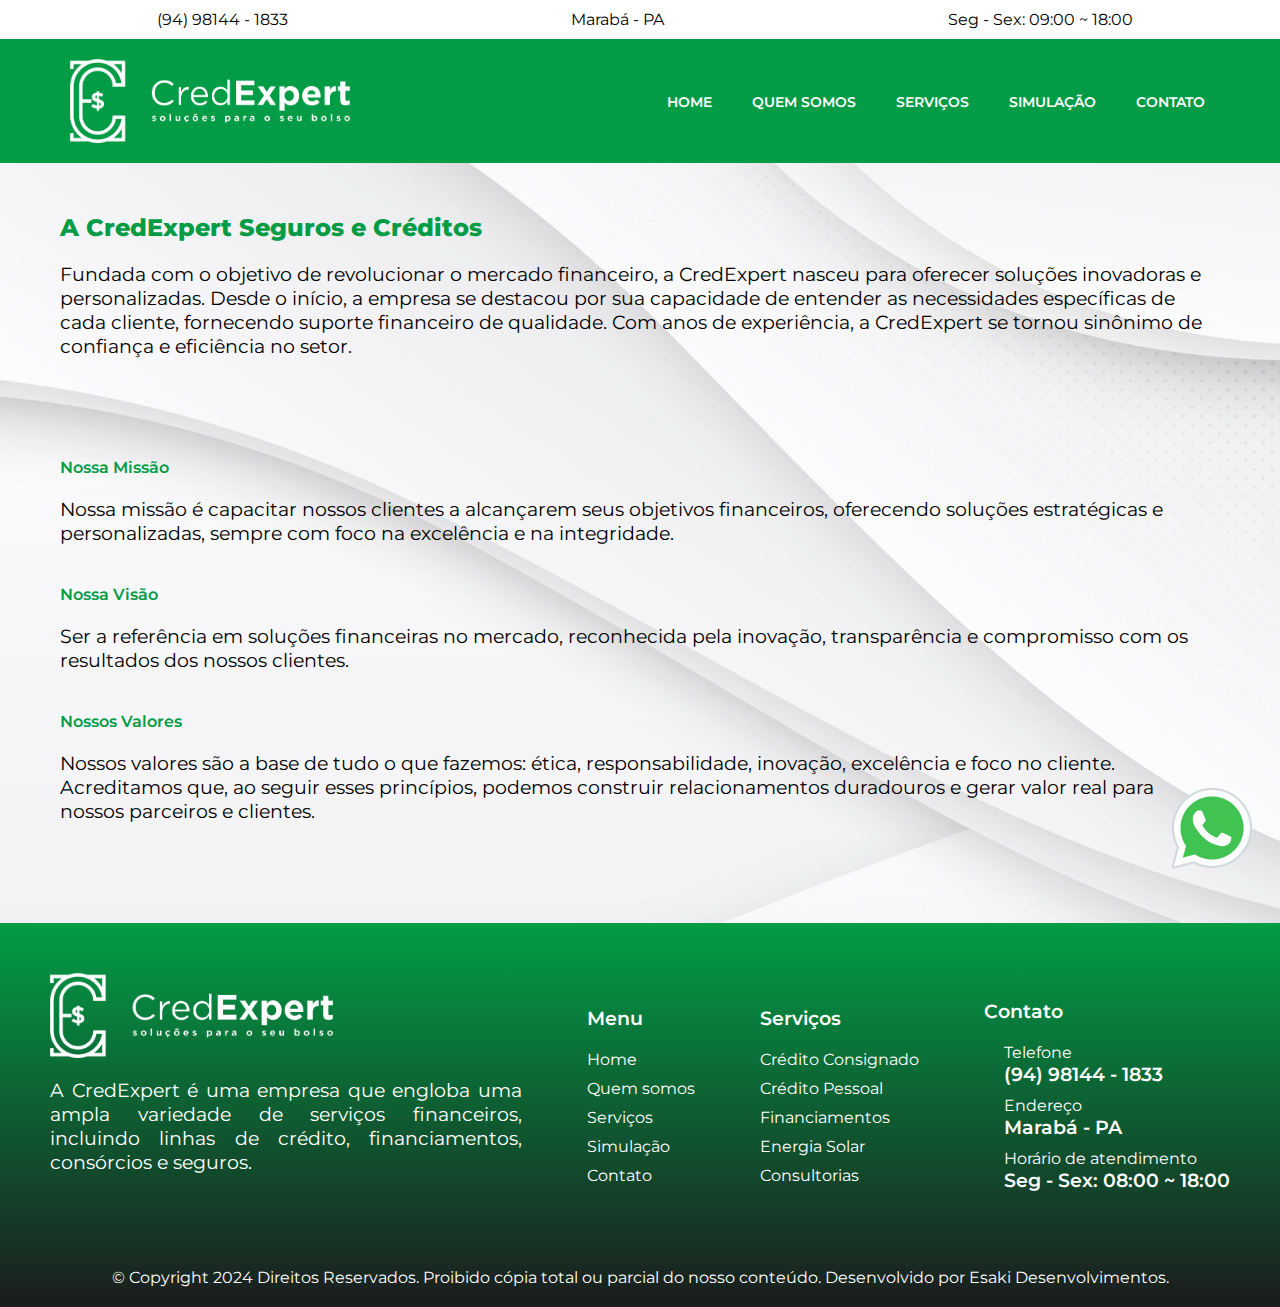
<file: sobreNos.html>
<!DOCTYPE html>
<html lang="pt-br">

<head>
    <meta charset="UTF-8">
    <meta name="viewport" content="width=device-width, initial-scale=1.0">
    <link rel="stylesheet" href="https://cdnjs.cloudflare.com/ajax/libs/font-awesome/6.4.2/css/all.min.css"
        integrity="sha512-z3gLpd7yknf1YoNbCzqRKc4qyor8gaKU1qmn+CShxbuBusANI9QpRohGBreCFkKxLhei6S9CQXFEbbKuqLg0DA=="
        crossorigin="anonymous" referrerpolicy="no-referrer" />
    <link rel="preconnect" href="https://fonts.googleapis.com">
    <link rel="preconnect" href="https://fonts.gstatic.com" crossorigin>
    <link rel="shortcut icon" href="assets/apple-touch-icon.png" type="image/x-icon">
    <link href="https://fonts.googleapis.com/css2?family=Montserrat:wght@300;400;500;600;700&display=swap"
        rel="stylesheet">
    <link rel="stylesheet" href="style.css">
    <title>CredExpert - Sobre nós</title>
</head>

<body>
    <header class="header header__home">
        <div class="info">
            <div class="informacoes telefone">
                <i class="fa-solid fa-phone"></i>
                <div class="info-content">
                    <span>(94) 98144 - 1833</span>

                </div>
            </div>
            <div class="informacoes endereco">
                <i class="fa-solid fa-location-dot"></i>
                <div class="info-content">
                    <span>Marabá - PA</span>
                </div>
            </div>
            <div class="informacoes horario">
                <i class="fa-solid fa-clock"></i>
                <div class=info-content>
                    <span>Seg - Sex: 09:00 ~ 18:00</span>
                </div>
            </div>
        </div>
        <section class="header__all">
            <div class="header__all-first">
                <div class="menu">
                    <img class="banner" id="logo" src="assets/logo Exp H branco.png" alt="Logo CredExpert">
                    <img id="logomb" src="assets/logo Exp H branco.png" alt="Logo CredExpert">
                    <i id="menu-icon" class="fa-solid fa-bars"></i>
                </div>
                <div class="header__all-second">
                    <ul>
                        <li><a href="index.html">Home</a></li>
                        <li><a href="sobreNos.html">Quem somos</a></li>
                        <li><a href="servicos.html">Serviços</a></li>
                        <li><a href="simulacao.html">Simulação</a></li>
                        <li><a href="contato.html">Contato</a></li>
                    </ul>
                </div>
            </div>

            <div class="menu__bar" id="menu__bar">
                <ul class="menu__bar-content">
                    <i class="fa-solid fa-x" id="close-btn"></i>
                    <li><a href="index.html">Home</a></li>
                    <li><a href="sobreNos.html">Quem somos</a></li>
                    <li><a href="servicos.html">Serviços</a></li>
                    <li><a href="simulacao.html">Simulação</a></li>
                    <li><a href="contato.html">Contato</a></li>
                </ul>
            </div>
        </section>
    </header>

    <main>
        <a id="wpp-btn" href="https://wa.me/94981441833"><img src="assets/wpp-btn.png" alt="botão Whatsapp"></a>
        <a id="wpp-btn-mobile" href="https://wa.me/94981441833"><img src="assets/wpp-btn-mobile.png" alt="botão Whatsapp"></a>
        <section class="first__section-sobrenos">
            <!-- <img id="first__section-img" src="assets/logo CredExpert V cor.png"> -->
            <div class="first__section-content">
                <h1>A CredExpert Seguros e Créditos</h1>
                <p>Fundada com o objetivo de revolucionar o mercado financeiro, a CredExpert nasceu para oferecer soluções inovadoras e personalizadas. Desde o início, a empresa se destacou por sua capacidade de entender as necessidades específicas de cada cliente, fornecendo suporte financeiro de qualidade. Com anos de experiência, a CredExpert se tornou sinônimo de confiança e eficiência no setor.


                </p>
            </div>
        </section>

        <section class="second__section">
            <div class="second-content">
                <span>Nossa Missão</span>
                <p>Nossa missão é capacitar nossos clientes a alcançarem seus objetivos financeiros, oferecendo soluções estratégicas e personalizadas, sempre com foco na excelência e na integridade.</p>
                </div>
            <div class="second-content">
                <span>Nossa Visão</span>
                <p>Ser a referência em soluções financeiras no mercado, reconhecida pela inovação, transparência e compromisso com os resultados dos nossos clientes.
                </p>
            </div>
            <div class="second-content">
                <span>Nossos Valores</span>
                <p>
                    Nossos valores são a base de tudo o que fazemos: ética, responsabilidade, inovação, excelência e foco no cliente. Acreditamos que, ao seguir esses princípios, podemos construir relacionamentos duradouros e gerar valor real para nossos parceiros e clientes.
                </p>
            </div>
        </section>
    </main>

    <footer id="footer">
        <div class="footer__content">
            <div class="footer__logo">
                <img src="assets/logo Exp H branco.png" alt="Logo CredExpert">
                <p>A CredExpert é uma empresa que engloba uma ampla variedade de serviços financeiros,
                    incluindo
                    linhas de crédito, financiamentos, consórcios e seguros.
                    <br><br>
                </p>
                <div class="icons">
                    <a target="_blank" href="@"><i class="fa-brands fa-instagram"></i></a>
                    <a target="_blank" href="@"><i class="fa-brands fa-facebook"></i></a>
                </div>
            </div>
            <div class="footer__menu footer__itens">
                <span>Menu</span>
                <ul>
                    <li><a href="index.html">Home</a></li>
                    <li><a href="sobreNos.html">Quem somos</a></li>
                    <li><a href="servicos.html">Serviços</a></li>
                    <li><a href="simulacao.html">Simulação</a></li>
                    <li><a href="contato.html">Contato</a></li>
                </ul>
            </div>
            <div class="footer__servicos footer__itens">
                <span>Serviços</span>
                <ul>
                    <li><a href="simulacao.html">Crédito Consignado</a></li>
                    <li><a href="simulacao.html">Crédito Pessoal</a></li>
                    <li><a href="simulacao.html">Financiamentos</a></li>
                    <li><a href="simulacao.html">Energia Solar</a></li>
                    <li><a href="simulacao.html">Consultorias</a></li>
                </ul>
            </div>
            <div class="footer__contato footer__itens">
                <span>Contato</span>
                <ul>
                    <li>
                        <i class="fa-solid fa-phone"></i>
                        <div>
                            <p>Telefone</p>
                            <span>(94) 98144 - 1833</span>
                        </div>
                    </li>
                    <li>
                        <i class="fa-solid fa-location-dot"></i>
                        <div>
                            <p>Endereço</p>
                            <span>Marabá - PA</span>
                        </div>
                    </li>
                    <li>
                        <i class="fa-solid fa-clock"></i>
                        <div>
                            <p>Horário de atendimento</p>
                            <span>Seg - Sex: 08:00 ~ 18:00</span>
                        </div>
                    </li>
                </ul>
            </div>
        </div>

        <span class="copy"> &copy; Copyright 2024 Direitos Reservados. Proibido cópia total ou parcial do nosso
            conteúdo.
            Desenvolvido por Esaki Desenvolvimentos.</span>
    </footer>


    <script src="menuBar.js"></script>
</body>

</html>
</file>
<file: style.css>
@import url("https://fonts.googleapis.com/css2?family=Montserrat:wght@300;400;500;600;700&display=swap");
.header {
  background-color: #029C46;
  height: auto;
  position: sticky;
  top: 0;
  z-index: 999;
}
.header .info {
  padding: 10px;
  display: flex;
  justify-content: space-around;
  color: #000;
  background-color: #fff;
}
.header .info .informacoes {
  display: flex;
  align-items: center;
  gap: 10px;
  font-weight: 400;
}
.header .info .informacoes i {
  color: #029C46;
}
.header .header__all {
  margin: 0 auto;
  max-width: 1200px;
  height: 100%;
  display: flex;
  flex-direction: column;
  justify-content: space-between;
}
.header .header__all-first {
  margin: 20px 30px;
  display: flex;
  align-items: center;
  justify-content: space-between;
}
.header .header__all-first .menu {
  display: flex;
  align-items: center;
}
.header .header__all-first #menu-icon {
  display: none;
}
.header .header__all-first #logo {
  width: 280px;
}
.header .header__all-first #logomb {
  display: none;
}
.header .header__all-first .header__all-second {
  display: flex;
  justify-content: center;
  padding: 30px 0;
  border-radius: 20px;
}
.header .header__all-first .header__all-second ul {
  text-transform: uppercase;
  width: 100%;
  padding: 0;
  display: flex;
  list-style: none;
  justify-content: center;
  gap: 30px;
}
.header .header__all-first .header__all-second ul li {
  text-align: center;
}
.header .header__all-first .header__all-second ul li a {
  padding: 5px;
  text-decoration: none;
  color: #fff;
  font-size: 0.9rem;
  font-weight: 600;
  transition: 0.5s;
}
.header .header__all-first .header__all-second ul li a:hover {
  text-decoration: underline;
}
.header .menu__bar {
  display: none;
}

main {
  max-width: 100vw;
}
main #wpp-btn {
  margin: 20px;
  z-index: 999;
  position: fixed;
  bottom: 0;
  right: 0;
  animation: wpp-btn 1s ease-in-out infinite;
}
main #wpp-btn:hover {
  animation: none;
}
main #wpp-btn-mobile {
  display: none;
}
@keyframes wpp-btn {
  0% {
    bottom: 0;
  }
  50% {
    bottom: 30px;
  }
  100% {
    bottom: 0;
  }
}
main .carousel-container {
  max-width: 1500px;
  margin: 50px auto;
  width: 100%;
  overflow: hidden;
  position: relative;
}
main .carousel-container-btns {
  width: 100%;
  justify-content: space-between;
  display: flex;
  position: absolute;
  z-index: 998;
  top: 50%;
  left: 0;
}
main .carousel-container-btns button {
  width: 60px;
  height: 60px;
  cursor: pointer;
  background: none;
  border: none;
}
main .carousel-container-btns button i {
  font-size: 3rem;
  color: #fff;
}
main .carousel {
  display: flex;
  transition: transform 0.3s ease;
}
main .carousel-slide {
  width: 100%;
  position: relative;
}
main .carousel-slide h2 {
  width: 60%;
  position: absolute;
  top: 25%;
  left: 120px;
  font-size: 3.5rem;
  font-weight: 600;
  color: #fff;
  z-index: 999;
}
main .carousel-slide p {
  width: 50%;
  position: absolute;
  top: 50%;
  left: 120px;
  font-size: 1.5rem;
  font-weight: 500;
  color: #fff;
  z-index: 999;
}
main .carousel-slide a {
  width: auto;
  text-align: center;
  text-decoration: none;
  text-transform: uppercase;
  padding: 10px 20px;
  border-radius: 2px;
  background-color: #67B73B;
  color: #fff;
  font-size: 1.2rem;
  font-weight: 500;
  transition: 0.5s;
  position: absolute;
  top: 70%;
  left: 120px;
  z-index: 999;
}
main .carousel-slide a:hover {
  background-color: #029C46;
  color: #fff;
}
main .carousel-slide img {
  width: 100vw;
  filter: brightness(60%);
}
main .carousel-slide {
  width: 100%;
}
main .carousel-slide img {
  width: 100vw;
}

@media (max-width: 1000px) {
  .header {
    height: 200px;
    position: relative;
  }
  .header .info {
    display: none;
    padding: 0px;
    display: flex;
    justify-content: space-around;
    color: #000;
    background-color: #fff;
  }
  .header .info .informacoes {
    display: none;
    align-items: center;
    gap: 10px;
    font-weight: 500;
  }
  .header .info .informacoes i {
    color: #67B73B;
  }
  .header .header__all {
    padding: 1rem;
    display: flex;
    justify-content: center;
    flex-direction: column;
  }
  .header .header__all-first {
    margin: 0;
    display: flex;
    flex-direction: column;
    align-items: center;
    justify-content: space-around;
  }
  .header .header__all-first #logo {
    width: 250px;
    display: none;
  }
  .header .header__all-first #logomb {
    display: block;
    width: 200px;
  }
  .header .header__all-first .menu {
    width: 100%;
    display: flex;
    justify-content: space-evenly;
    align-items: center;
  }
  .header .header__all-first #menu-icon {
    color: #fff;
    font-size: 1.5rem;
    display: inline;
  }
  .header .header__all .header__all-second {
    display: none;
  }
  .header .header__all .header__all-second ul {
    display: none;
  }
  .header .header__all .header__all-second ul li {
    display: none;
  }
  .header .header__all .header__all-second ul li a {
    display: none;
    padding: 5px;
    border-radius: 10px;
    text-decoration: none;
    color: #fff;
    font-size: 1rem;
    font-weight: 600;
    transition: 0.5s;
  }
  .header .header__all .header__all-second ul li a:hover {
    color: #029C46;
    background-color: #fff;
  }
  .header .menu__bar {
    background: linear-gradient(to bottom, #029C46, #131314);
    position: absolute;
    top: -800%;
    left: 0;
    display: flex;
    justify-content: center;
    align-items: center;
    width: 100%;
    height: 100vh;
    z-index: 999;
  }
  .header .menu__bar .menu__bar-content {
    list-style: none;
    display: flex;
    flex-direction: column;
    gap: 50px;
    align-items: center;
  }
  .header .menu__bar .menu__bar-content a {
    text-decoration: none;
    color: #fff;
    font-size: 1.5rem;
    font-weight: 600;
  }
  .header .menu__bar .menu__bar-content i {
    font-size: 1.5rem;
    color: #67B73B;
  }
  main {
    max-width: 100vw;
  }
  main .carousel-container {
    width: 100%;
    margin: 30px auto;
    overflow: hidden;
  }
  main .carousel-container-btns {
    display: none;
    width: 100%;
    justify-content: space-between;
    display: flex;
    position: absolute;
    z-index: 999;
    top: 50%;
    left: 0;
  }
  main .carousel-container-btns button {
    display: none;
    width: 60px;
    height: 60px;
    cursor: pointer;
    background: none;
    border: none;
  }
  main .carousel-container-btns button i {
    font-size: 3rem;
    color: #fff;
  }
  main .carousel {
    display: flex;
    transition: transform 0.3s ease;
  }
  main .carousel-slide {
    width: 100%;
    position: relative;
  }
  main .carousel-slide #h2-banner1 {
    position: absolute;
    top: 23%;
    left: 50px;
    font-size: 2.5rem;
    font-weight: 600;
    color: #fff;
    z-index: 999;
  }
  main .carousel-slide h2 {
    position: absolute;
    top: 20%;
    left: 50px;
    font-size: 2.5rem;
    font-weight: 600;
    color: #fff;
    z-index: 999;
  }
  main .carousel-slide #p-banner1 {
    position: absolute;
    top: 48%;
    left: 50px;
    font-size: 1.2rem;
    font-weight: 500;
    color: #fff;
    z-index: 999;
  }
  main .carousel-slide p {
    position: absolute;
    top: 48%;
    left: 50px;
    font-size: 1.2rem;
    font-weight: 500;
    color: #fff;
    z-index: 999;
  }
  main .carousel-slide a {
    width: auto;
    text-align: center;
    text-decoration: none;
    text-transform: uppercase;
    padding: 10px 20px;
    border-radius: 2px;
    background-color: #67B73B;
    color: #fff;
    font-size: 1.2rem;
    font-weight: 500;
    transition: 0.5s;
    position: absolute;
    top: 75%;
    left: 50px;
    z-index: 999;
  }
  main .carousel-slide a:hover {
    background-color: #029C46;
    color: #67B73B;
  }
  main .carousel-slide img {
    width: 100vw;
  }
  main .carousel-slide img {
    width: 100vw;
  }
}
@media (max-width: 700px) {
  .header {
    height: 200px;
    position: relative;
  }
  .header .info {
    display: none;
    padding: 0px;
    display: flex;
    justify-content: space-around;
    color: #000;
    background-color: #fff;
  }
  .header .info .informacoes {
    display: none;
    align-items: center;
    gap: 10px;
    font-weight: 500;
  }
  .header .info .informacoes i {
    color: #67B73B;
  }
  .header .header__all {
    padding: 1rem;
    display: flex;
    justify-content: center;
    flex-direction: column;
  }
  .header .header__all-first {
    margin: 0;
    display: flex;
    flex-direction: column;
    align-items: center;
    justify-content: space-around;
  }
  .header .header__all-first #logo {
    width: 250px;
    display: none;
  }
  .header .header__all-first #logomb {
    display: block;
    width: 200px;
  }
  .header .header__all-first .menu {
    width: 100%;
    display: flex;
    justify-content: space-evenly;
    align-items: center;
  }
  .header .header__all-first #menu-icon {
    color: #fff;
    font-size: 1.5rem;
    display: inline;
  }
  .header .header__all .header__all-second {
    display: none;
  }
  .header .header__all .header__all-second ul {
    display: none;
  }
  .header .header__all .header__all-second ul li {
    display: none;
  }
  .header .header__all .header__all-second ul li a {
    display: none;
    padding: 5px;
    border-radius: 10px;
    text-decoration: none;
    color: #fff;
    font-size: 1rem;
    font-weight: 600;
    transition: 0.5s;
  }
  .header .header__all .header__all-second ul li a:hover {
    color: #029C46;
    background-color: #fff;
  }
  .header .menu__bar {
    background: linear-gradient(to bottom, #029C46, #131314);
    position: absolute;
    top: -800%;
    left: 0;
    display: flex;
    justify-content: center;
    align-items: center;
    width: 100%;
    height: 100vh;
    z-index: 999;
  }
  .header .menu__bar .menu__bar-content {
    list-style: none;
    display: flex;
    flex-direction: column;
    gap: 50px;
    align-items: center;
  }
  .header .menu__bar .menu__bar-content a {
    text-decoration: none;
    color: #fff;
    font-size: 1.5rem;
    font-weight: 600;
  }
  .header .menu__bar .menu__bar-content i {
    font-size: 1.5rem;
    color: #67B73B;
  }
  main {
    max-width: 100vw;
  }
  main .carousel-container {
    width: 100%;
    margin: 30px auto;
    overflow: hidden;
  }
  main .carousel-container-btns {
    display: none;
    width: 100%;
    justify-content: space-between;
    display: flex;
    position: absolute;
    z-index: 999;
    top: 50%;
    left: 0;
  }
  main .carousel-container-btns button {
    display: none;
    width: 60px;
    height: 60px;
    cursor: pointer;
    background: none;
    border: none;
  }
  main .carousel-container-btns button i {
    font-size: 3rem;
    color: #fff;
  }
  main .carousel {
    display: flex;
    transition: transform 0.3s ease;
  }
  main .carousel-slide {
    width: 100%;
    position: relative;
  }
  main .carousel-slide #h2-banner1 {
    width: 80%;
    position: absolute;
    top: 20%;
    left: 30px;
    font-size: 2rem;
    font-weight: 600;
    color: #fff;
    z-index: 999;
  }
  main .carousel-slide h2 {
    width: 80%;
    position: absolute;
    top: 15%;
    left: 30px;
    font-size: 2rem;
    font-weight: 600;
    color: #fff;
    z-index: 999;
  }
  main .carousel-slide #p-banner1 {
    width: 80%;
    position: absolute;
    top: 55%;
    left: 30px;
    font-size: 0.8rem;
    font-weight: 500;
    color: #fff;
    z-index: 999;
  }
  main .carousel-slide p {
    width: 90%;
    position: absolute;
    top: 50%;
    left: 30px;
    font-size: 0.8rem;
    font-weight: 500;
    color: #fff;
    z-index: 999;
  }
  main .carousel-slide a {
    width: 130px;
    font-size: 0.6rem;
    position: absolute;
    top: 75%;
    left: 30px;
    z-index: 999;
  }
  main .carousel-slide a:hover {
    background-color: #029C46;
    color: #67B73B;
  }
  main .carousel-slide img {
    width: 100vw;
  }
  main .carousel-slide img {
    width: 100vw;
  }
}
@media (max-width: 410px) {
  .header {
    height: 200px;
    position: relative;
  }
  .header .info {
    display: none;
    padding: 0px;
    display: flex;
    justify-content: space-around;
    color: #000;
    background-color: #fff;
  }
  .header .info .informacoes {
    display: none;
    align-items: center;
    gap: 10px;
    font-weight: 500;
  }
  .header .info .informacoes i {
    color: #67B73B;
  }
  .header .header__all {
    padding: 1rem;
    display: flex;
    justify-content: center;
    flex-direction: column;
  }
  .header .header__all-first {
    margin: 0;
    display: flex;
    flex-direction: column;
    align-items: center;
    justify-content: space-around;
  }
  .header .header__all-first #logo {
    width: 250px;
    display: none;
  }
  .header .header__all-first #logomb {
    display: block;
    width: 200px;
  }
  .header .header__all-first .menu {
    width: 100%;
    display: flex;
    justify-content: space-evenly;
    align-items: center;
  }
  .header .header__all-first #menu-icon {
    color: #fff;
    font-size: 1.5rem;
    display: inline;
  }
  .header .header__all .header__all-second {
    display: none;
  }
  .header .header__all .header__all-second ul {
    display: none;
  }
  .header .header__all .header__all-second ul li {
    display: none;
  }
  .header .header__all .header__all-second ul li a {
    display: none;
    padding: 5px;
    border-radius: 10px;
    text-decoration: none;
    color: #fff;
    font-size: 1rem;
    font-weight: 600;
    transition: 0.5s;
  }
  .header .header__all .header__all-second ul li a:hover {
    color: #029C46;
    background-color: #fff;
  }
  .header .menu__bar {
    background: linear-gradient(to bottom, #029C46, #131314);
    position: absolute;
    top: -800%;
    left: 0;
    display: flex;
    justify-content: center;
    align-items: center;
    width: 100%;
    height: 100vh;
    z-index: 999;
  }
  .header .menu__bar .menu__bar-content {
    list-style: none;
    display: flex;
    flex-direction: column;
    gap: 50px;
    align-items: center;
  }
  .header .menu__bar .menu__bar-content a {
    text-decoration: none;
    color: #fff;
    font-size: 1.5rem;
    font-weight: 600;
  }
  .header .menu__bar .menu__bar-content i {
    font-size: 1.5rem;
    color: #67B73B;
  }
  main {
    max-width: 100vw;
  }
  main .carousel-container {
    width: 100%;
    margin: 30px auto;
    overflow: hidden;
  }
  main .carousel-container-btns {
    display: none;
    width: 100%;
    justify-content: space-between;
    display: flex;
    position: absolute;
    z-index: 999;
    top: 50%;
    left: 0;
  }
  main .carousel-container-btns button {
    display: none;
    width: 60px;
    height: 60px;
    cursor: pointer;
    background: none;
    border: none;
  }
  main .carousel-container-btns button i {
    font-size: 3rem;
    color: #fff;
  }
  main .carousel {
    display: flex;
    transition: transform 0.3s ease;
  }
  main .carousel-slide {
    width: 100%;
    position: relative;
  }
  main .carousel-slide #h2-banner1 {
    position: absolute;
    top: 15%;
    left: 30px;
    font-size: 1.5rem;
    font-weight: 600;
    color: #fff;
    z-index: 999;
  }
  main .carousel-slide h2 {
    position: absolute;
    top: 15%;
    left: 30px;
    font-size: 1.5rem;
    font-weight: 600;
    color: #fff;
    z-index: 999;
  }
  main .carousel-slide #p-banner1 {
    position: absolute;
    top: 50%;
    left: 30px;
    font-size: 0.7rem;
    font-weight: 500;
    color: #fff;
    z-index: 999;
  }
  main .carousel-slide p {
    position: absolute;
    top: 50%;
    left: 30px;
    font-size: 0.7rem;
    font-weight: 500;
    color: #fff;
    z-index: 999;
  }
  main .carousel-slide a {
    width: 100px;
    font-size: 0.6rem;
    position: absolute;
    top: 75%;
    left: 30px;
    z-index: 999;
  }
  main .carousel-slide a:hover {
    background-color: #029C46;
    color: #67B73B;
  }
  main .carousel-slide img {
    width: 100vw;
  }
  main .carousel-slide img {
    width: 100vw;
  }
}
.first__section {
  margin: 50px auto;
  display: flex;
  flex-direction: column;
  align-items: center;
}
.first__section h3 {
  font-size: 1rem;
  text-transform: uppercase;
  color: #029C46;
}
.first__section h2 {
  margin: 20px auto;
  letter-spacing: 2px;
  font-size: 2rem;
}
.first__section .first__section-container {
  margin: 40px auto;
  padding: 0px 50px;
  display: flex;
  justify-content: center;
  max-width: 1200px;
  gap: 20px;
}
.first__section .first__section-container .content {
  overflow: hidden;
  position: relative;
  cursor: pointer;
  display: flex;
  flex-direction: column;
  align-items: center;
  width: 30%;
  min-height: 300px;
  border-radius: 2px;
  transition: 0.5s;
  background-color: #fff;
  box-shadow: rgba(0, 0, 0, 0.24) 0px 3px 8px;
}
.first__section .first__section-container .content .produto {
  pointer-events: all;
  position: relative;
  top: -45%;
  pointer-events: all;
  height: 300px;
  padding: 0px 20px;
  display: flex;
  flex-direction: column;
  align-items: center;
  justify-content: center;
  gap: 30px;
  background-color: #fff;
  transition: 0.5s;
}
.first__section .first__section-container .content .produto .produto-btn {
  margin-bottom: 40px;
  width: 200px;
  text-align: center;
  text-decoration: none;
  text-transform: uppercase;
  padding: 10px 20px;
  border-radius: 2px;
  background-color: #029C46;
  color: #fff;
  font-size: 1.2rem;
  font-weight: 500;
  transition: 0.5s;
  font-size: 1rem;
}
.first__section .first__section-container .content .produto .produto-btn:hover {
  scale: 1.1;
}
.first__section .first__section-container .content .produto i {
  color: #029C46;
  font-size: 3rem;
}
.first__section .first__section-container .content .produto span {
  font-size: 1.5rem;
  color: #029C46;
  font-weight: 600;
}
.first__section .first__section-container .content .produto p {
  line-height: 25px;
  text-align: center;
  font-size: 1rem;
  color: #181818;
  font-weight: 400;
}

@media (max-width: 910px) {
  .first__section {
    margin: 50px auto;
    display: flex;
    flex-direction: column;
    align-items: center;
  }
  .first__section h3 {
    font-size: 1rem;
    text-transform: uppercase;
    color: #029C46;
  }
  .first__section h2 {
    margin: 20px auto;
    letter-spacing: 2px;
    font-size: 1.5rem;
    text-align: center;
  }
  .first__section .first__section-container {
    margin: 0px auto;
    padding: 50px 50px;
    display: flex;
    flex-wrap: wrap;
    gap: 30px;
    justify-content: space-between;
    max-width: 100%;
  }
  .first__section .first__section-container .content {
    cursor: pointer;
    display: flex;
    gap: 20px;
    align-items: center;
    width: 100%;
    height: auto;
    padding: 10px 20px;
    border-radius: 10px;
    transition: 1s;
    background-color: #fff;
    box-shadow: rgba(0, 0, 0, 0.24) 0px 3px 8px;
  }
  .first__section .first__section-container .content i {
    color: #67B73B;
    font-size: 1.4rem;
  }
  .first__section .first__section-container .content .produto {
    display: flex;
    flex-direction: column;
    gap: 40px;
  }
  .first__section .first__section-container .content .produto span {
    text-align: center;
    color: #029C46;
    font-weight: 600;
  }
  .first__section .first__section-container .content .produto p {
    font-size: 0.9rem;
    color: #181818;
    font-weight: 400;
  }
  .first__section .first__section-container .content:hover {
    transform: none;
  }
}
@media (max-width: 700px) {
  .first__section {
    margin: 50px auto;
    display: flex;
    flex-direction: column;
    align-items: center;
  }
  .first__section h3 {
    font-size: 1rem;
    text-transform: uppercase;
    color: #029C46;
  }
  .first__section h2 {
    margin: 20px auto;
    letter-spacing: 2px;
    font-size: 1.5rem;
    text-align: center;
  }
  .first__section .first__section-container {
    margin: 0px auto;
    padding: 50px 50px;
    display: flex;
    flex-wrap: wrap;
    gap: 30px;
    justify-content: space-between;
    max-width: 100%;
  }
  .first__section .first__section-container .content {
    cursor: pointer;
    display: flex;
    gap: 20px;
    align-items: center;
    width: 100%;
    height: auto;
    padding: 10px 20px;
    border-radius: 10px;
    transition: 1s;
    background-color: #fff;
    box-shadow: rgba(0, 0, 0, 0.24) 0px 3px 8px;
  }
  .first__section .first__section-container .content i {
    color: #67B73B;
    font-size: 1.4rem;
  }
  .first__section .first__section-container .content .produto {
    display: flex;
    flex-direction: column;
    gap: 35px;
  }
  .first__section .first__section-container .content .produto span {
    text-align: center;
    color: #029C46;
    font-weight: 600;
  }
  .first__section .first__section-container .content .produto p {
    font-size: 0.9rem;
    color: #181818;
    font-weight: 400;
  }
  .first__section .first__section-container .content:hover {
    transform: none;
  }
}
.second__section {
  max-width: 1200px;
  padding: 0 50px;
  margin: 50px auto;
  display: flex;
  flex-direction: row-reverse;
  justify-content: space-between;
  align-items: center;
  gap: 20px;
}
.second__section-imagem {
  width: 50%;
  height: 100%;
}
.second__section-conteudo {
  width: 40%;
  display: flex;
  flex-direction: column;
  justify-content: center;
  gap: 30px;
}
.second__section-conteudo h3 {
  font-size: 1rem;
  text-transform: uppercase;
  color: #029C46;
}
.second__section-conteudo h2 {
  font-size: 2rem;
  color: #000;
  font-weight: 800;
}
.second__section-conteudo p {
  font-size: 1rem;
  font-weight: 400;
  color: #181818;
}
.second__section-conteudo ul {
  list-style: none;
  display: flex;
  flex-direction: column;
  gap: 20px;
}
.second__section-conteudo ul li {
  display: flex;
  gap: 10px;
  align-items: center;
}
.second__section-conteudo ul li i {
  color: #029C46;
}
.second__section-conteudo ul li p {
  font-size: 1rem;
  color: #000;
}
.second__section-conteudo a {
  width: 200px;
  text-align: center;
  text-decoration: none;
  text-transform: uppercase;
  padding: 10px 20px;
  border-radius: 2px;
  background-color: #029C46;
  color: #fff;
  font-size: 1.2rem;
  font-weight: 500;
  transition: 0.5s;
  z-index: 998;
}
.second__section-conteudo a:hover {
  scale: 1.1;
}

@media (max-width: 768px) {
  .second__section {
    max-width: 100%;
    margin: 50px auto;
    display: flex;
    flex-direction: column-reverse;
    align-items: center;
    gap: 20px;
  }
  .second__section-imagem {
    display: none;
  }
  .second__section-conteudo {
    width: 90%;
    display: flex;
    flex-direction: column;
    justify-content: center;
    align-items: center;
    gap: 30px;
  }
  .second__section-conteudo h2 {
    font-size: 1.5rem;
    font-weight: 600;
    color: #029C46;
    color: #000;
  }
  .second__section-conteudo p {
    font-size: 1rem;
    font-weight: 400;
    color: #181818;
  }
  .second__section-conteudo ul {
    list-style: none;
    display: flex;
    flex-direction: column;
    gap: 20px;
  }
  .second__section-conteudo ul li {
    display: flex;
    gap: 10px;
    align-items: center;
  }
  .second__section-conteudo ul li i {
    color: #029C46;
  }
  .second__section-conteudo ul li p {
    font-size: 1rem;
    color: #000;
  }
  .second__section-conteudo a {
    width: 200px;
    text-align: center;
    text-decoration: none;
    text-transform: uppercase;
    padding: 10px 20px;
    border-radius: 10px;
    background-color: #029C46;
    color: #fff;
    font-size: 0.8rem;
    font-weight: 500;
    transition: 0.5s;
    z-index: 999;
  }
  .second__section-conteudo a:hover {
    background-color: #029C46;
    color: #029C46;
  }
}
.third__section {
  width: 100%;
  position: relative;
  margin: 50px auto;
  padding: 50px 20px;
  background-color: #fff;
  display: flex;
  justify-content: space-between;
  overflow: hidden;
  box-shadow: rgba(0, 0, 0, 0.25) 0px 14px 28px, rgba(0, 0, 0, 0.22) 0px 10px 10px;
}
.third__section .buttons {
  position: absolute;
  top: 0;
  left: 0;
  display: flex;
  width: 100%;
  justify-content: space-between;
  align-items: center;
  height: 100%;
  z-index: 998;
}
.third__section .buttons button {
  height: 50px;
  background: none;
  border: none;
  z-index: 999;
}
.third__section .buttons button i {
  margin: 10px;
  width: 30px;
  font-size: 2rem;
  cursor: pointer;
}
.third__section .third__section-container {
  width: 100%;
  padding: 30px;
  display: flex;
  flex-direction: row;
  align-items: center;
}
.third__section .third__section-container .scroll-container {
  padding: 0 30px;
  width: 100%;
  position: absolute;
  z-index: 1;
  left: 20px;
  display: flex;
  gap: 50px;
  align-items: center;
  transition: 0.5s;
}
.third__section .third__section-container .scroll-container img {
  width: 70px;
}

@media (max-width: 870px) {
  .third__section {
    width: 100%;
    margin: 50px auto;
    padding: 50px 0px;
    overflow: hidden;
    background-color: #fff;
    box-shadow: rgba(0, 0, 0, 0.25) 0px 14px 28px, rgba(0, 0, 0, 0.22) 0px 10px 10px;
  }
  .third__section .buttons {
    display: none;
  }
  .third__section .third__section-container {
    width: 100%;
    display: flex;
    flex-direction: row;
    justify-content: space-between;
    gap: 50px;
    align-items: center;
  }
  .third__section .third__section-container .scroll-container {
    padding: 0 30px;
    display: flex;
    gap: 50px;
    align-items: center;
    justify-content: space-between;
    overflow-x: auto;
  }
  .third__section .third__section-container .scroll-container img {
    width: 70px;
  }
}
.fourth__section {
  max-width: 1200px;
  margin: 50px auto;
  padding: 50px 50px;
  display: flex;
  align-items: flex-end;
  justify-content: space-between;
}
.fourth__section-content {
  display: flex;
  flex-direction: column;
  width: 45%;
  gap: 50px;
}
.fourth__section-content h2 {
  font-size: 2rem;
  color: #000;
  font-weight: 800;
}
.fourth__section-content-itens {
  display: flex;
  align-items: center;
}
.fourth__section-content-itens i {
  padding: 20px;
  background-color: #029C46;
  box-shadow: rgba(0, 0, 0, 0.24) 0px 3px 8px;
  border-radius: 20px;
  font-size: 2rem;
  color: #fff;
  margin-right: 20px;
  transition: 0.2s;
}
.fourth__section-content-itens i:hover {
  scale: 1.1;
}
.fourth__section-content-itens .itens-content {
  display: flex;
  flex-direction: column;
  gap: 10px;
}
.fourth__section-content-itens .itens-content h3 {
  color: #000;
  font-size: 1.5rem;
  font-weight: 600;
}
.fourth__section-content-itens .itens-content p {
  font-size: 1.2rem;
  color: #181818;
  font-weight: 400;
  text-align: justify;
}
.fourth__section-image {
  width: 50%;
}

@media (max-width: 768px) {
  .fourth__section {
    max-width: 100%;
    margin: 50px auto;
    padding: 50px 50px;
    display: flex;
    flex-direction: column;
    align-items: center;
    justify-content: space-between;
    gap: 50px;
  }
  .fourth__section-content {
    display: flex;
    flex-direction: column;
    width: 100%;
    gap: 50px;
  }
  .fourth__section-content h2 {
    font-size: 2rem;
    color: #000;
    font-weight: 800;
  }
  .fourth__section-content-itens {
    display: flex;
    flex-direction: column;
    gap: 20px;
    align-items: center;
  }
  .fourth__section-content-itens i {
    padding: 20px;
    background-color: #029C46;
    box-shadow: rgba(0, 0, 0, 0.24) 0px 3px 8px;
    border-radius: 20px;
    font-size: 2rem;
    color: #fff;
    margin-right: 20px;
    transition: 0.5s;
  }
  .fourth__section-content-itens i:hover {
    background-color: #67B73B;
    color: #fff;
  }
  .fourth__section-content-itens .itens-content {
    display: flex;
    flex-direction: column;
    gap: 10px;
  }
  .fourth__section-content-itens .itens-content h3 {
    color: #000;
    font-size: 1.5rem;
  }
  .fourth__section-content-itens .itens-content p {
    font-size: 1.2rem;
    color: #181818;
    font-weight: 400;
    text-align: justify;
  }
  .fourth__section-image {
    display: none;
    width: 40%;
  }
}
.fifth__section {
  width: 100%;
  margin: 0px auto;
  margin-top: 50px;
  padding: 50px 50px;
  display: flex;
  align-items: center;
  justify-content: space-between;
  background-color: #67B73B;
}
.fifth__section-all {
  margin: 0 auto;
  max-width: 1200px;
  display: flex;
  justify-content: space-between;
  align-items: center;
}
.fifth__section-all-content {
  width: 60%;
  display: flex;
  flex-direction: column;
  gap: 20px;
}
.fifth__section-all-content h2 {
  font-size: 2rem;
  color: #fff;
  font-weight: 800;
}
.fifth__section-all-content p {
  font-size: 1.2rem;
  color: #181818;
  font-weight: 400;
}
.fifth__section-all-link {
  display: flex;
  justify-content: center;
  width: 40%;
}
.fifth__section-all-link a {
  width: 300px;
  text-align: center;
  text-decoration: none;
  text-transform: uppercase;
  padding: 10px 20px;
  border-radius: 10px;
  background-color: #029C46;
  color: #fff;
  font-size: 1.2rem;
  font-weight: 500;
  transition: 0.5s;
  z-index: 998;
}
.fifth__section-all-link a:hover {
  scale: 1.1;
}

@media (max-width: 768px) {
  .fifth__section {
    max-width: 100%;
    margin: 10px auto;
    margin-top: 50px;
    padding: 50px 50px;
    display: flex;
    align-items: center;
    justify-content: space-between;
    background-color: #67B73B;
  }
  .fifth__section-all {
    margin: 0 auto;
    max-width: 100%;
    display: flex;
    flex-direction: column;
    justify-content: space-between;
    gap: 20px;
    align-items: center;
  }
  .fifth__section-all-content {
    width: 100%;
    display: flex;
    flex-direction: column;
    gap: 20px;
  }
  .fifth__section-all-content h2 {
    font-size: 1.5rem;
    font-weight: 600;
    color: #029C46;
    color: #fff;
  }
  .fifth__section-all-content p {
    font-size: 1.2rem;
    color: #181818;
    font-weight: 400;
  }
  .fifth__section-all-link {
    display: flex;
    justify-content: center;
    width: 50%;
  }
  .fifth__section-all-link a {
    width: 300px;
    text-align: center;
    text-decoration: none;
    text-transform: uppercase;
    padding: 10px 20px;
    border-radius: 10px;
    background-color: #029C46;
    color: #fff;
    font-size: 0.8rem;
    font-weight: 500;
    transition: 0.5s;
  }
  .fifth__section-all-link a:hover {
    background-color: #fff;
    color: #67B73B;
  }
}
#footer {
  width: 100%;
  padding-bottom: 20px;
  display: flex;
  flex-direction: column;
  justify-content: center;
  align-items: center;
  background: linear-gradient(to bottom, #029C46, #1b1c1d);
  color: #fff;
}
#footer .footer__content {
  max-width: 1400px;
  padding: 50px 50px;
  gap: 20px;
  margin: 0 auto;
  display: flex;
  align-items: center;
  justify-content: space-between;
}
#footer .footer__content .footer__logo {
  width: 40%;
  display: flex;
  flex-direction: column;
  align-items: flex-start;
}
#footer .footer__content .footer__logo img {
  width: 60%;
  margin-bottom: 20px;
}
#footer .footer__content .footer__logo p {
  margin-bottom: 20px;
  font-size: 1.2rem;
  color: #fff;
  font-weight: 400;
  text-align: justify;
}
#footer .footer__content .footer__logo .icons {
  display: flex;
  align-items: center;
  gap: 20px;
}
#footer .footer__content .footer__logo .icons a {
  color: #67B73B;
  text-decoration: none;
}
#footer .footer__content .footer__logo .icons a:hover {
  color: #fff;
}
#footer .footer__content .footer__logo .icons a i {
  font-size: 1.5rem;
  color: #67B73B;
  transition: 0.5s;
}
#footer .footer__content .footer__itens {
  display: flex;
  flex-direction: column;
}
#footer .footer__content .footer__itens span {
  color: #fff;
  font-weight: 600;
  font-size: 1.2rem;
  margin-bottom: 20px;
}
#footer .footer__content .footer__itens ul {
  list-style: none;
  display: flex;
  flex-direction: column;
  gap: 10px;
}
#footer .footer__content .footer__itens ul li a {
  text-decoration: none;
  color: #fff;
  transition: 0.5s;
}
#footer .footer__content .footer__itens ul li a:hover {
  text-decoration: underline;
}
#footer .footer__content .footer__contato ul li {
  display: flex;
  align-items: center;
  gap: 20px;
}
#footer .footer__content .footer__contato ul li i {
  color: #67B73B;
  font-size: 1.4rem;
  color: #fff;
}
#footer .copy {
  text-align: center;
}

@media (max-width: 768px) {
  #footer {
    width: 100%;
    padding-bottom: 20px;
    display: flex;
    flex-direction: column;
    justify-content: center;
    align-items: center;
    background-color: #029C46;
    color: #fff;
  }
  #footer .footer__content {
    max-width: 100%;
    padding: 50px 50px;
    gap: 40px;
    margin: 0 auto;
    display: flex;
    flex-direction: column;
    align-items: flex-start;
    justify-content: space-between;
  }
  #footer .footer__content .footer__logo {
    width: 100%;
  }
  #footer .footer__content .footer__logo img {
    width: 50%;
    margin-bottom: 20px;
  }
  #footer .footer__content .footer__logo p {
    margin-bottom: 20px;
    font-size: 0.8rem;
    font-weight: 400;
    color: #fff;
  }
  #footer .footer__content .footer__logo .icons {
    display: flex;
    align-items: center;
  }
  #footer .footer__content .footer__logo .icons a {
    color: #67B73B;
    text-decoration: none;
  }
  #footer .footer__content .footer__logo .icons a:hover {
    color: #fff;
  }
  #footer .footer__content .footer__logo .icons a i {
    font-size: 1.5rem;
    margin: 0 10px;
    color: #67B73B;
    transition: 0.5s;
  }
  #footer .footer__content .footer__itens {
    display: flex;
    flex-direction: column;
  }
  #footer .footer__content .footer__itens span {
    color: #fff;
    font-weight: 600;
    font-size: 1.2rem;
    margin-bottom: 10px;
  }
  #footer .footer__content .footer__itens ul {
    list-style: none;
    display: flex;
    flex-direction: column;
    gap: 10px;
  }
  #footer .footer__content .footer__itens ul li a {
    text-decoration: none;
    color: #fff;
    transition: 0.5s;
  }
  #footer .footer__content .footer__itens ul li a:hover {
    color: #67B73B;
  }
  #footer .footer__content .footer__contato ul li {
    display: flex;
    align-items: center;
    gap: 20px;
  }
  #footer .footer__content .footer__contato ul li i {
    color: #67B73B;
    font-size: 1.4rem;
    color: #fff;
  }
  #footer .copy {
    width: 90%;
    font-size: 0.8rem;
    text-align: center;
  }
}
.first__section-sobrenos {
  max-width: 1200px;
  margin: 50px auto;
  display: flex;
  align-items: center;
  justify-content: space-between;
  gap: 50px;
}
.first__section-sobrenos #first__section-img {
  width: 20%;
}
.first__section-sobrenos .first__section-content {
  padding: 0 20px;
  display: flex;
  flex-direction: column;
  gap: 20px;
}
.first__section-sobrenos .first__section-content h1 {
  font-size: 1.5rem;
  color: #029C46;
  font-weight: 800;
}
.first__section-sobrenos .first__section-content p {
  font-size: 1.2rem;
  color: #fff;
  font-weight: 400;
  color: #000;
}

.second__section {
  display: flex;
  flex-wrap: wrap;
  flex-direction: row;
  padding: 0 20px;
  margin: 100px auto;
  gap: 40px;
}
.second__section .second-content {
  display: flex;
  flex-direction: column;
  gap: 20px;
}
.second__section .second-content span {
  color: #029C46;
  font-weight: 600;
}
.second__section .second-content p {
  font-size: 1.2rem;
  color: #fff;
  font-weight: 400;
  color: #000;
}

@media (max-width: 768px) {
  .first__section-sobrenos {
    max-width: 1200px;
    margin: 50px auto;
    display: flex;
    flex-direction: column;
    align-items: center;
    justify-content: space-between;
  }
  .first__section-sobrenos #first__section-img {
    width: 70%;
  }
  .first__section-sobrenos-content {
    width: 100%;
    display: flex;
    flex-direction: column;
    gap: 100px;
  }
  .first__section-sobrenos-content h1 {
    font-size: 2rem;
    color: #029C46;
    font-weight: 800;
  }
  .first__section-sobrenos-content p {
    font-size: 1.2rem;
    color: #fff;
    font-weight: 400;
    color: #029C46;
  }
}
#main-servicos {
  display: flex;
  flex-direction: column;
  align-items: center;
}
#main-servicos h1 {
  margin: 20px auto;
  border-bottom: 5px solid #67B73B;
}
#main-servicos .servicos {
  margin: 0px auto;
  max-width: 1400px;
  display: flex;
  justify-content: center;
  flex-wrap: wrap;
}
#main-servicos .servicos .servico {
  margin: 20px;
  padding: 20px;
  width: 300px;
  height: 420px;
  display: flex;
  justify-content: start;
  gap: 20px;
  flex-direction: column;
  align-items: left;
  transition: 0.5s;
  cursor: pointer;
  border-radius: 10px;
  background-color: #fff;
  box-shadow: rgba(50, 50, 93, 0.25) 0px 13px 27px -5px, rgba(0, 0, 0, 0.3) 0px 8px 16px -8px;
}
#main-servicos .servicos .servico img {
  width: 100%;
}
#main-servicos .servicos .servico h2 {
  font-size: 1.2rem;
  color: #000;
  text-align: left;
}
#main-servicos .servicos .servico p {
  font-size: 1rem;
  color: #181818;
  text-align: left;
}
#main-servicos .servicos .servico:hover {
  transform: scale(1.1);
}

@media (max-width: 768px) {
  .servicos {
    margin: 30px auto;
    max-width: 1400px;
    display: flex;
    justify-content: center;
    flex-wrap: wrap;
    gap: 30px;
  }
  .servicos .servico {
    margin: 10px;
    padding: 20px;
    width: 300px;
    height: 400px;
    display: flex;
    justify-content: start;
    gap: 10px;
    flex-direction: column;
    align-items: center;
    border-radius: 10px;
    background-color: #fff;
    box-shadow: rgba(50, 50, 93, 0.25) 0px 13px 27px -5px, rgba(0, 0, 0, 0.3) 0px 8px 16px -8px;
    transition: 0.5s;
    cursor: pointer;
  }
  .servicos .servico h2 {
    font-size: 1.5rem;
    color: #67B73B;
    text-align: center;
  }
  .servicos .servico p {
    font-size: 1rem;
    color: #181818;
    text-align: center;
  }
  .servicos .servico:hover {
    transform: scale(1.1);
  }
}
.main__simulacao {
  padding-bottom: 100px;
}
.main__simulacao .form {
  max-width: 500px;
  margin: 50px auto;
  display: flex;
  flex-direction: column;
  background-color: #029C46;
  background-size: cover;
  box-shadow: rgba(0, 0, 0, 0.24) 0px 3px 8px;
  padding: 40px;
  border-radius: 20px;
  gap: 20px;
}
.main__simulacao .form .itens {
  display: flex;
  flex-direction: column;
  gap: 5px;
}
.main__simulacao .form .itens button {
  border-radius: 20px;
  padding: 10px;
  background: rgba(0, 0, 0, 0.12);
  border-bottom: 1px solid rgba(200, 200, 200, 0.4);
  border-right: 1px solid rgba(200, 200, 200, 0.4);
  border-top: 1px solid #5a5a5a;
  border-left: 1px solid #5a5a5a;
  color: #fff;
  font-weight: 500;
  font-size: 1rem;
  cursor: pointer;
}
.main__simulacao .form .itens label {
  font-size: 1.5rem;
  font-weight: 500;
  color: #fff;
}
.main__simulacao .form .itens input {
  border-radius: 20px;
  padding: 10px;
  background: rgba(0, 0, 0, 0.12);
  border-bottom: 1px solid rgba(200, 200, 200, 0.4);
  border-right: 1px solid rgba(200, 200, 200, 0.4);
  border-top: 1px solid #5a5a5a;
  border-left: 1px solid #5a5a5a;
  color: #fff;
  font-size: 1rem;
  font-weight: 400;
}
.main__simulacao .form .itens input::-moz-placeholder {
  color: #fff;
}
.main__simulacao .form .itens input::placeholder {
  color: #fff;
}
.main__simulacao .form .itens textarea {
  resize: none;
  border-radius: 20px;
  padding: 10px;
  background: rgba(0, 0, 0, 0.12);
  border-bottom: 1px solid rgba(200, 200, 200, 0.4);
  border-right: 1px solid rgba(200, 200, 200, 0.4);
  border-top: 1px solid #5a5a5a;
  border-left: 1px solid #5a5a5a;
  color: #fff;
  font-size: 1rem;
  font-weight: 400;
}
.main__simulacao .form .servicos {
  display: none;
  flex-direction: column;
  width: 100%;
  background-color: #fff;
  border-radius: 20px;
  padding: 10px;
}
.main__simulacao .form .servicos button {
  padding: 5px;
  background-color: #fff;
  border: 0;
  font-size: 1rem;
  font-weight: 500;
  cursor: pointer;
}
.main__simulacao .form .servicos button:hover {
  background-color: #67B73B;
  color: #fff;
}
.main__simulacao .form .btn-enviar {
  width: 100%;
  text-align: center;
  text-decoration: none;
  text-transform: uppercase;
  padding: 10px 20px;
  border-radius: 2px;
  background-color: #fff;
  color: #029C46;
  font-size: 1.2rem;
  font-weight: 500;
  transition: 0.5s;
  font-weight: 600;
  cursor: pointer;
  border: 0;
}
.main__simulacao .form .btn-enviar:hover {
  scale: 1.1;
}

@media (max-width: 768px) {
  .main__simulacao {
    background-size: cover;
    padding-bottom: 100px;
  }
  .main__simulacao .form {
    max-width: 80%;
    margin: 50px auto;
    display: flex;
    flex-direction: column;
    background-color: #029C46;
    padding: 40px;
    border-radius: 20px;
    gap: 20px;
  }
  .main__simulacao .form .itens {
    display: flex;
    flex-direction: column;
    gap: 5px;
  }
  .main__simulacao .form .itens button {
    border-radius: 20px;
    padding: 10px;
    background: rgba(0, 0, 0, 0.12);
    border-bottom: 1px solid rgba(200, 200, 200, 0.4);
    border-right: 1px solid rgba(200, 200, 200, 0.4);
    border-top: 1px solid #5a5a5a;
    border-left: 1px solid #5a5a5a;
    color: #fff;
    font-weight: 500;
    font-size: 1rem;
    cursor: pointer;
  }
  .main__simulacao .form .itens label {
    font-size: 1rem;
    font-weight: 500;
    color: #fff;
  }
  .main__simulacao .form .itens input {
    border-radius: 20px;
    padding: 10px;
    background: rgba(0, 0, 0, 0.12);
    border-bottom: 1px solid rgba(200, 200, 200, 0.4);
    border-right: 1px solid rgba(200, 200, 200, 0.4);
    border-top: 1px solid #5a5a5a;
    border-left: 1px solid #5a5a5a;
    color: #fff;
    font-size: 0.8rem;
    font-weight: 400;
  }
  .main__simulacao .form .itens input::-moz-placeholder {
    color: #fff;
  }
  .main__simulacao .form .itens input::placeholder {
    color: #fff;
  }
  .main__simulacao .form .itens textarea {
    resize: none;
    height: 100px;
    border-radius: 20px;
    padding: 10px;
    background: rgba(0, 0, 0, 0.12);
    border-bottom: 1px solid rgba(200, 200, 200, 0.4);
    border-right: 1px solid rgba(200, 200, 200, 0.4);
    border-top: 1px solid #5a5a5a;
    border-left: 1px solid #5a5a5a;
    color: #fff;
    font-size: 0.8rem;
    font-weight: 400;
  }
  .main__simulacao .form .servicos {
    display: none;
    flex-direction: column;
    width: 100%;
    background-color: #fff;
    border-radius: 20px;
    padding: 10px;
  }
  .main__simulacao .form .servicos button {
    padding: 5px;
    background-color: #fff;
    border: 0;
    font-size: 1rem;
    font-weight: 500;
    cursor: pointer;
  }
  .main__simulacao .form .servicos button:hover {
    scale: 1.1;
  }
  .main__simulacao .form .btn-enviar {
    width: 100%;
    text-align: center;
    text-decoration: none;
    text-transform: uppercase;
    padding: 10px 20px;
    border-radius: 2px;
    background-color: #fff;
    color: #029C46;
    font-size: 1.2rem;
    font-weight: 500;
    transition: 0.5s;
    font-weight: 600;
    cursor: pointer;
    border: 0;
  }
  .main__simulacao .form .btn-enviar:hover {
    scale: 1.1;
  }
}
.section__contato {
  display: flex;
  flex-wrap: wrap;
  max-width: 1200px;
  margin: 50px auto;
  gap: 50px;
  justify-content: space-around;
  align-items: center;
}
.section__contato .contato {
  margin: 0 50px;
  max-width: 400px;
  padding: 20px;
  height: 600px;
  display: flex;
  flex-direction: column;
  align-items: center;
  justify-content: space-around;
  border-radius: 20px;
  background-color: #fff;
  box-shadow: rgba(255, 255, 255, 0.1) 0px 1px 1px 0px inset, rgba(50, 50, 93, 0.25) 0px 50px 100px -20px, rgba(0, 0, 0, 0.3) 0px 30px 60px -30px;
}
.section__contato .contato h1 {
  font-size: 1.5rem;
  text-align: center;
}
.section__contato .contato .info {
  height: 50%;
  display: flex;
  flex-direction: column;
  justify-content: space-around;
  gap: 20px;
  align-items: flex-start;
}
.section__contato .contato .info .informacoes {
  display: flex;
  align-items: center;
  gap: 10px;
}
.section__contato .contato .info i {
  width: 60px;
  height: 60px;
  text-align: center;
  font-size: 1.2rem;
  color: #fff;
  background-color: #029C46;
  border-radius: 50%;
  padding: 20px;
}
.section__contato .contato .info p {
  margin-bottom: 10px;
  font-weight: 400;
}
.section__contato .contato .info span {
  font-weight: 500;
}
.section__contato .form {
  margin: 0 20px;
  width: 400px;
  height: 600px;
  display: flex;
  flex-direction: column;
  background-color: #029C46;
  background-size: cover;
  box-shadow: rgba(0, 0, 0, 0.24) 0px 3px 8px;
  padding: 20px;
  border-radius: 20px;
  gap: 20px;
}
.section__contato .form .itens {
  display: flex;
  flex-direction: column;
  gap: 5px;
}
.section__contato .form .itens button {
  border-radius: 20px;
  padding: 10px;
  background: rgba(0, 0, 0, 0.12);
  border-bottom: 1px solid rgba(200, 200, 200, 0.4);
  border-right: 1px solid rgba(200, 200, 200, 0.4);
  border-top: 1px solid #5a5a5a;
  border-left: 1px solid #5a5a5a;
  color: #fff;
  font-weight: 500;
  font-size: 1rem;
  cursor: pointer;
}
.section__contato .form .itens label {
  font-size: 1.5rem;
  font-weight: 500;
  color: #fff;
}
.section__contato .form .itens input {
  border-radius: 20px;
  padding: 10px;
  background: rgba(0, 0, 0, 0.12);
  border-bottom: 1px solid rgba(200, 200, 200, 0.4);
  border-right: 1px solid rgba(200, 200, 200, 0.4);
  border-top: 1px solid #5a5a5a;
  border-left: 1px solid #5a5a5a;
  color: #fff;
  font-size: 1rem;
  font-weight: 400;
}
.section__contato .form .itens input::-moz-placeholder {
  color: #fff;
}
.section__contato .form .itens input::placeholder {
  color: #fff;
}
.section__contato .form .itens textarea {
  resize: none;
  border-radius: 20px;
  padding: 10px;
  background: rgba(0, 0, 0, 0.12);
  border-bottom: 1px solid rgba(200, 200, 200, 0.4);
  border-right: 1px solid rgba(200, 200, 200, 0.4);
  border-top: 1px solid #5a5a5a;
  border-left: 1px solid #5a5a5a;
  color: #fff;
  font-size: 1rem;
  font-weight: 400;
}
.section__contato .form .servicos {
  display: none;
  flex-direction: column;
  width: 100%;
  background-color: #fff;
  border-radius: 20px;
  padding: 10px;
}
.section__contato .form .servicos button {
  padding: 5px;
  background-color: #fff;
  border: 0;
  font-size: 1rem;
  font-weight: 500;
  cursor: pointer;
}
.section__contato .form .servicos button:hover {
  background-color: #67B73B;
  color: #fff;
}
.section__contato .form .btn-enviar {
  width: 100%;
  text-align: center;
  text-decoration: none;
  text-transform: uppercase;
  padding: 10px 20px;
  border-radius: 2px;
  background-color: #fff;
  color: #029C46;
  font-size: 1.2rem;
  font-weight: 500;
  transition: 0.5s;
  font-weight: 600;
  cursor: pointer;
  border: 0;
}
.section__contato .form .btn-enviar:hover {
  scale: 1.1;
}
.section__contato iframe {
  width: 1200px;
  border-radius: 20px;
  margin: 50px 0;
}

* {
  margin: 0;
  padding: 0;
  box-sizing: border-box;
  font-family: "Montserrat", sans-serif;
}

body {
  background-size: cover;
  background-position: center;
  background-image: url(assets/bg.jpg);
}/*# sourceMappingURL=style.css.map */
</file>
